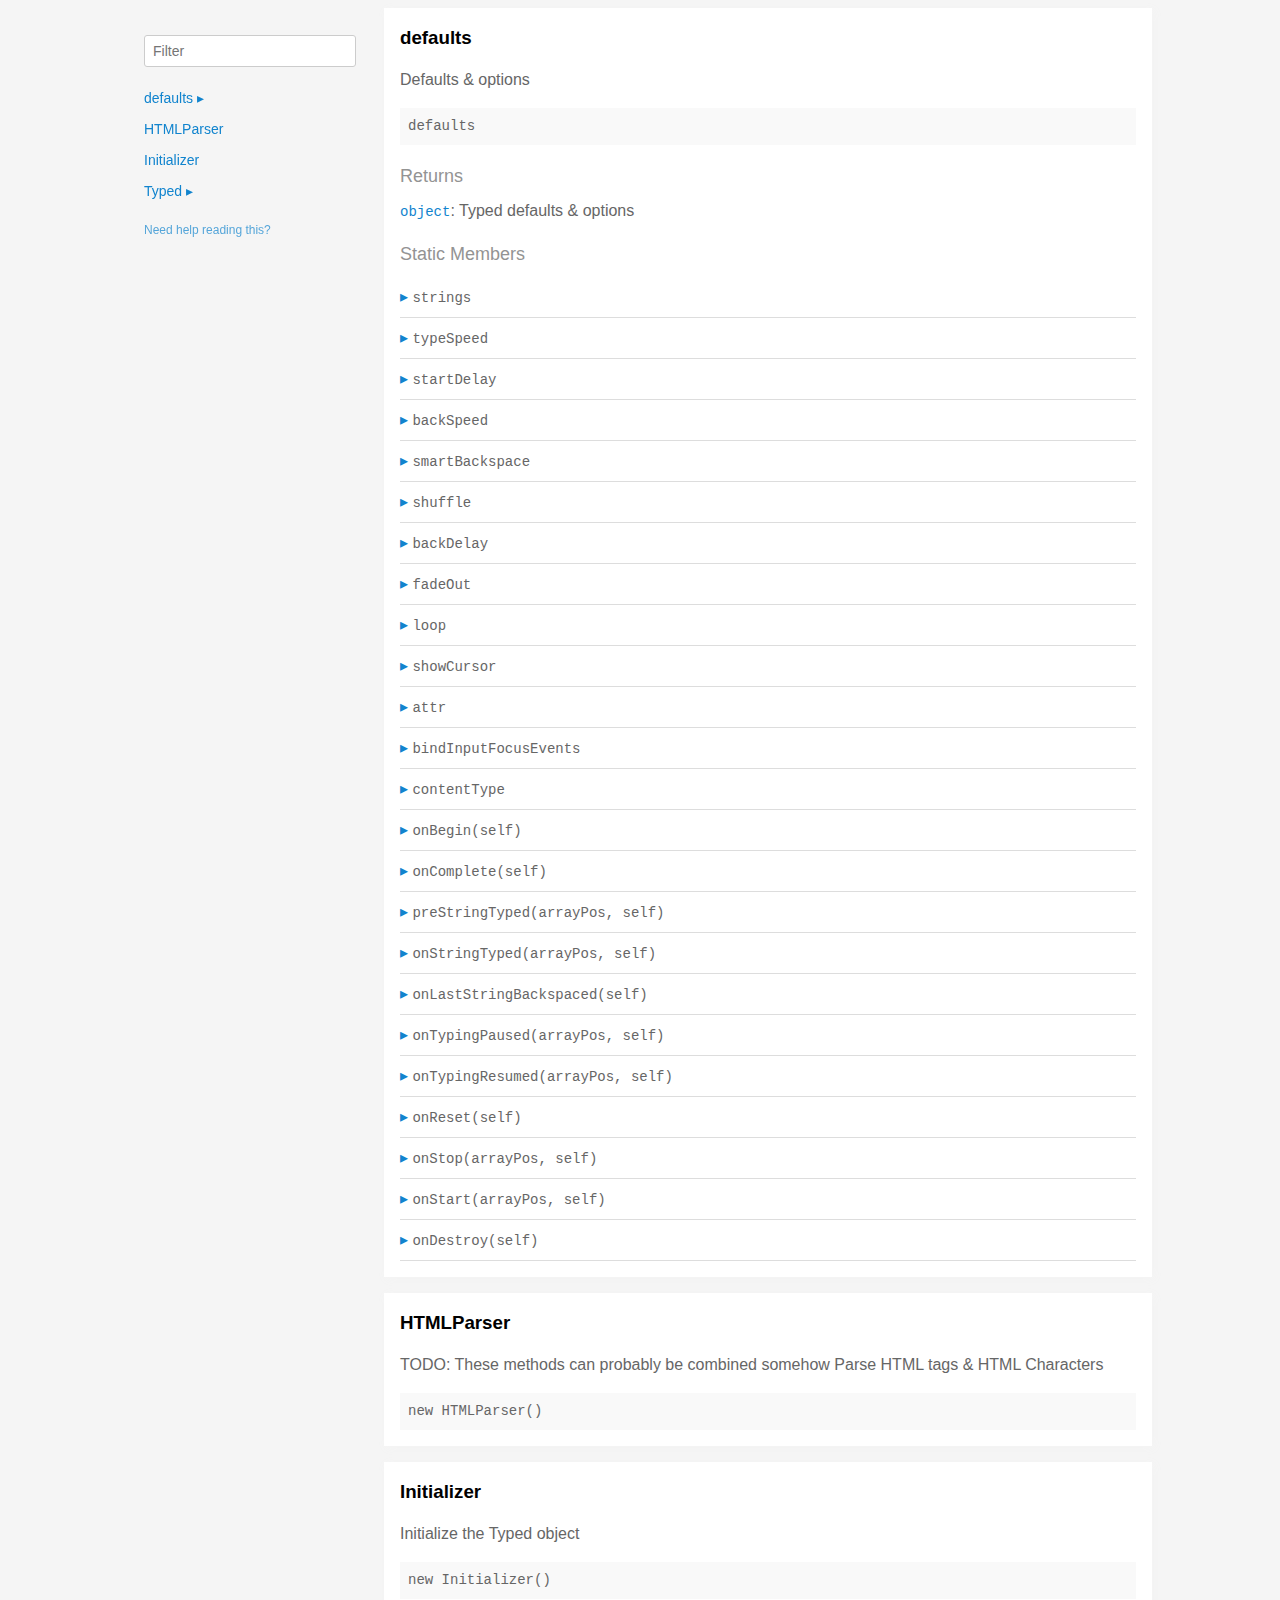
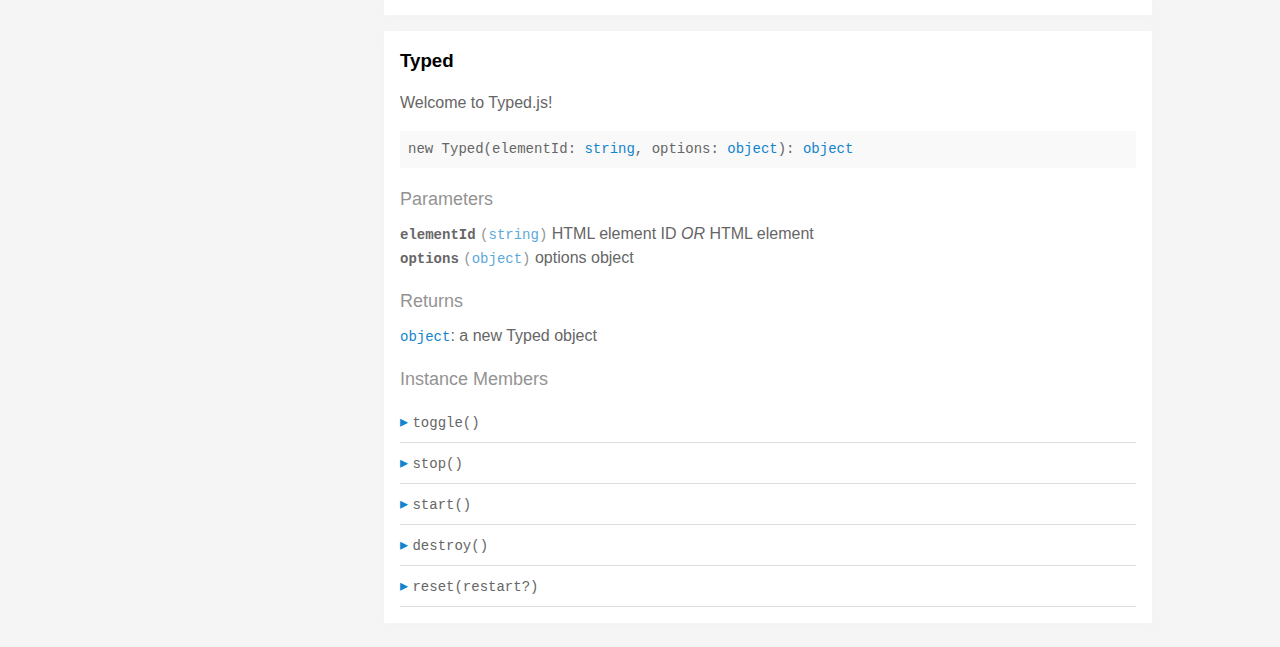
<file: typed.js-master/docs/index.html>
<!doctype html>
<html>
<head>
  <meta charset='utf-8' />
  <title>  | Documentation</title>
  <meta name='viewport' content='width=device-width,initial-scale=1'>
  <link href='assets/bass.css' type='text/css' rel='stylesheet' />
  <link href='assets/style.css' type='text/css' rel='stylesheet' />
  <link href='assets/github.css' type='text/css' rel='stylesheet' />
</head>
<body class='documentation'>
  <div class='max-width-4 mx-auto'>
    <div class='clearfix md-mxn2'>
      <div class='fixed xs-hide fix-3 overflow-auto max-height-100'>
        <div class='py1 px2'>
          <h3 class='mb0 no-anchor'></h3>
          <div class='mb1'><code></code></div>
          <input
            placeholder='Filter'
            id='filter-input'
            class='col12 block input'
            type='text' />
          <div id='toc'>
            <ul class='list-reset h5 py1-ul'>
              
                
                <li><a
                  href='#defaults'
                  class=" toggle-sibling">
                  defaults
                  <span class='icon'>▸</span>
                </a>
                
                <div class='toggle-target display-none'>
                  
                  <ul class='list-reset py1-ul pl1'>
                    <li class='h5'><span>Static members</span></li>
                    
                      <li><a
                        href='#defaults.strings'
                        class='regular pre-open'>
                        .strings
                      </a></li>
                    
                      <li><a
                        href='#defaults.typeSpeed'
                        class='regular pre-open'>
                        .typeSpeed
                      </a></li>
                    
                      <li><a
                        href='#defaults.startDelay'
                        class='regular pre-open'>
                        .startDelay
                      </a></li>
                    
                      <li><a
                        href='#defaults.backSpeed'
                        class='regular pre-open'>
                        .backSpeed
                      </a></li>
                    
                      <li><a
                        href='#defaults.smartBackspace'
                        class='regular pre-open'>
                        .smartBackspace
                      </a></li>
                    
                      <li><a
                        href='#defaults.shuffle'
                        class='regular pre-open'>
                        .shuffle
                      </a></li>
                    
                      <li><a
                        href='#defaults.backDelay'
                        class='regular pre-open'>
                        .backDelay
                      </a></li>
                    
                      <li><a
                        href='#defaults.fadeOut'
                        class='regular pre-open'>
                        .fadeOut
                      </a></li>
                    
                      <li><a
                        href='#defaults.loop'
                        class='regular pre-open'>
                        .loop
                      </a></li>
                    
                      <li><a
                        href='#defaults.showCursor'
                        class='regular pre-open'>
                        .showCursor
                      </a></li>
                    
                      <li><a
                        href='#defaults.attr'
                        class='regular pre-open'>
                        .attr
                      </a></li>
                    
                      <li><a
                        href='#defaults.bindInputFocusEvents'
                        class='regular pre-open'>
                        .bindInputFocusEvents
                      </a></li>
                    
                      <li><a
                        href='#defaults.contentType'
                        class='regular pre-open'>
                        .contentType
                      </a></li>

                      <li><a
                        href='#defaults.onBegin'
                        class='regular pre-open'>
                        .onBegin
                      </a></li>

                      <li><a
                        href='#defaults.onComplete'
                        class='regular pre-open'>
                        .onComplete
                      </a></li>
                    
                      <li><a
                        href='#defaults.preStringTyped'
                        class='regular pre-open'>
                        .preStringTyped
                      </a></li>
                    
                      <li><a
                        href='#defaults.onStringTyped'
                        class='regular pre-open'>
                        .onStringTyped
                      </a></li>
                    
                      <li><a
                        href='#defaults.onLastStringBackspaced'
                        class='regular pre-open'>
                        .onLastStringBackspaced
                      </a></li>
                    
                      <li><a
                        href='#defaults.onTypingPaused'
                        class='regular pre-open'>
                        .onTypingPaused
                      </a></li>
                    
                      <li><a
                        href='#defaults.onTypingResumed'
                        class='regular pre-open'>
                        .onTypingResumed
                      </a></li>
                    
                      <li><a
                        href='#defaults.onReset'
                        class='regular pre-open'>
                        .onReset
                      </a></li>
                    
                      <li><a
                        href='#defaults.onStop'
                        class='regular pre-open'>
                        .onStop
                      </a></li>
                    
                      <li><a
                        href='#defaults.onStart'
                        class='regular pre-open'>
                        .onStart
                      </a></li>
                    
                      <li><a
                        href='#defaults.onDestroy'
                        class='regular pre-open'>
                        .onDestroy
                      </a></li>
                    
                    </ul>
                  
                  
                  
                </div>
                
                </li>
              
                
                <li><a
                  href='#htmlparser'
                  class="">
                  HTMLParser
                  
                </a>
                
                </li>
              
                
                <li><a
                  href='#initializer'
                  class="">
                  Initializer
                  
                </a>
                
                </li>
              
                
                <li><a
                  href='#typed'
                  class=" toggle-sibling">
                  Typed
                  <span class='icon'>▸</span>
                </a>
                
                <div class='toggle-target display-none'>
                  
                  
                    <ul class='list-reset py1-ul pl1'>
                      <li class='h5'><span>Instance members</span></li>
                      
                      <li><a
                        href='#Typed#toggle'
                        class='regular pre-open'>
                        #toggle
                      </a></li>
                      
                      <li><a
                        href='#Typed#stop'
                        class='regular pre-open'>
                        #stop
                      </a></li>
                      
                      <li><a
                        href='#Typed#start'
                        class='regular pre-open'>
                        #start
                      </a></li>
                      
                      <li><a
                        href='#Typed#destroy'
                        class='regular pre-open'>
                        #destroy
                      </a></li>
                      
                      <li><a
                        href='#Typed#reset'
                        class='regular pre-open'>
                        #reset
                      </a></li>
                      
                    </ul>
                  
                  
                </div>
                
                </li>
              
            </ul>
          </div>
          <div class='mt1 h6 quiet'>
            <a href='http://documentation.js.org/reading-documentation.html'>Need help reading this?</a>
          </div>
        </div>
      </div>
      <div class='fix-margin-3'>
        
          
            <section class='p2 mb2 clearfix bg-white minishadow'>

  
  <div class='clearfix'>
    
    <h3 class='fl m0' id='defaults'>
      defaults
    </h3>
    
    
  </div>
  

  <p>Defaults &#x26; options</p>


  <div class='pre p1 fill-light mt0'>defaults</div>
  
  

  
  
  
  
  

  

  

  
    
      <div class='py1 quiet mt1 prose-big'>Returns</div>
      <code><a href="https://developer.mozilla.org/en-US/docs/Web/JavaScript/Reference/Global_Objects/Object">object</a></code>:
        Typed defaults &#x26; options

      
    
  

  

  

  
    <div class='py1 quiet mt1 prose-big'>Static Members</div>
    <div class="clearfix">
  
    <div class='border-bottom' id='defaults.strings'>
      <div class="clearfix small pointer toggle-sibling">
        <div class="py1 contain">
            <a class='icon pin-right py1 dark-link caret-right'>▸</a>
            <span class='code strong strong truncate'>strings</span>
        </div>
      </div>
      <div class="clearfix display-none toggle-target">
        <section class='p2 mb2 clearfix bg-white minishadow'>

  

  

  <div class='pre p1 fill-light mt0'>strings</div>
  
  

  
  
  
  
  

  

  
    <div class='py1 quiet mt1 prose-big'>Properties</div>
    <div>
      
        <div class='space-bottom0'>
          <span class='code bold'>strings</span> <code class='quiet'>(<a href="https://developer.mozilla.org/en-US/docs/Web/JavaScript/Reference/Global_Objects/Array">array</a>)</code>
          : strings to be typed

          
        </div>
      
        <div class='space-bottom0'>
          <span class='code bold'>stringsElement</span> <code class='quiet'>(<a href="https://developer.mozilla.org/en-US/docs/Web/JavaScript/Reference/Global_Objects/String">string</a>)</code>
          : ID of element containing string children

          
        </div>
      
    </div>
  

  

  

  

  

  

  
</section>

      </div>
    </div>
  
    <div class='border-bottom' id='defaults.typeSpeed'>
      <div class="clearfix small pointer toggle-sibling">
        <div class="py1 contain">
            <a class='icon pin-right py1 dark-link caret-right'>▸</a>
            <span class='code strong strong truncate'>typeSpeed</span>
        </div>
      </div>
      <div class="clearfix display-none toggle-target">
        <section class='p2 mb2 clearfix bg-white minishadow'>

  

  

  <div class='pre p1 fill-light mt0'>typeSpeed</div>
  
  

  
  
  
  
  

  

  
    <div class='py1 quiet mt1 prose-big'>Properties</div>
    <div>
      
        <div class='space-bottom0'>
          <span class='code bold'>typeSpeed</span> <code class='quiet'>(<a href="https://developer.mozilla.org/en-US/docs/Web/JavaScript/Reference/Global_Objects/Number">number</a>)</code>
          : type speed in milliseconds

          
        </div>
      
    </div>
  

  

  

  

  

  

  
</section>

      </div>
    </div>
  
    <div class='border-bottom' id='defaults.startDelay'>
      <div class="clearfix small pointer toggle-sibling">
        <div class="py1 contain">
            <a class='icon pin-right py1 dark-link caret-right'>▸</a>
            <span class='code strong strong truncate'>startDelay</span>
        </div>
      </div>
      <div class="clearfix display-none toggle-target">
        <section class='p2 mb2 clearfix bg-white minishadow'>

  

  

  <div class='pre p1 fill-light mt0'>startDelay</div>
  
  

  
  
  
  
  

  

  
    <div class='py1 quiet mt1 prose-big'>Properties</div>
    <div>
      
        <div class='space-bottom0'>
          <span class='code bold'>startDelay</span> <code class='quiet'>(<a href="https://developer.mozilla.org/en-US/docs/Web/JavaScript/Reference/Global_Objects/Number">number</a>)</code>
          : time before typing starts in milliseconds

          
        </div>
      
    </div>
  

  

  

  

  

  

  
</section>

      </div>
    </div>
  
    <div class='border-bottom' id='defaults.backSpeed'>
      <div class="clearfix small pointer toggle-sibling">
        <div class="py1 contain">
            <a class='icon pin-right py1 dark-link caret-right'>▸</a>
            <span class='code strong strong truncate'>backSpeed</span>
        </div>
      </div>
      <div class="clearfix display-none toggle-target">
        <section class='p2 mb2 clearfix bg-white minishadow'>

  

  

  <div class='pre p1 fill-light mt0'>backSpeed</div>
  
  

  
  
  
  
  

  

  
    <div class='py1 quiet mt1 prose-big'>Properties</div>
    <div>
      
        <div class='space-bottom0'>
          <span class='code bold'>backSpeed</span> <code class='quiet'>(<a href="https://developer.mozilla.org/en-US/docs/Web/JavaScript/Reference/Global_Objects/Number">number</a>)</code>
          : backspacing speed in milliseconds

          
        </div>
      
    </div>
  

  

  

  

  

  

  
</section>

      </div>
    </div>
  
    <div class='border-bottom' id='defaults.smartBackspace'>
      <div class="clearfix small pointer toggle-sibling">
        <div class="py1 contain">
            <a class='icon pin-right py1 dark-link caret-right'>▸</a>
            <span class='code strong strong truncate'>smartBackspace</span>
        </div>
      </div>
      <div class="clearfix display-none toggle-target">
        <section class='p2 mb2 clearfix bg-white minishadow'>

  

  

  <div class='pre p1 fill-light mt0'>smartBackspace</div>
  
  

  
  
  
  
  

  

  
    <div class='py1 quiet mt1 prose-big'>Properties</div>
    <div>
      
        <div class='space-bottom0'>
          <span class='code bold'>smartBackspace</span> <code class='quiet'>(<a href="https://developer.mozilla.org/en-US/docs/Web/JavaScript/Reference/Global_Objects/Boolean">boolean</a>)</code>
          : only backspace what doesn't match the previous string

          
        </div>
      
    </div>
  

  

  

  

  

  

  
</section>

      </div>
    </div>
  
    <div class='border-bottom' id='defaults.shuffle'>
      <div class="clearfix small pointer toggle-sibling">
        <div class="py1 contain">
            <a class='icon pin-right py1 dark-link caret-right'>▸</a>
            <span class='code strong strong truncate'>shuffle</span>
        </div>
      </div>
      <div class="clearfix display-none toggle-target">
        <section class='p2 mb2 clearfix bg-white minishadow'>

  

  

  <div class='pre p1 fill-light mt0'>shuffle</div>
  
  

  
  
  
  
  

  

  
    <div class='py1 quiet mt1 prose-big'>Properties</div>
    <div>
      
        <div class='space-bottom0'>
          <span class='code bold'>shuffle</span> <code class='quiet'>(<a href="https://developer.mozilla.org/en-US/docs/Web/JavaScript/Reference/Global_Objects/Boolean">boolean</a>)</code>
          : shuffle the strings

          
        </div>
      
    </div>
  

  

  

  

  

  

  
</section>

      </div>
    </div>
  
    <div class='border-bottom' id='defaults.backDelay'>
      <div class="clearfix small pointer toggle-sibling">
        <div class="py1 contain">
            <a class='icon pin-right py1 dark-link caret-right'>▸</a>
            <span class='code strong strong truncate'>backDelay</span>
        </div>
      </div>
      <div class="clearfix display-none toggle-target">
        <section class='p2 mb2 clearfix bg-white minishadow'>

  

  

  <div class='pre p1 fill-light mt0'>backDelay</div>
  
  

  
  
  
  
  

  

  
    <div class='py1 quiet mt1 prose-big'>Properties</div>
    <div>
      
        <div class='space-bottom0'>
          <span class='code bold'>backDelay</span> <code class='quiet'>(<a href="https://developer.mozilla.org/en-US/docs/Web/JavaScript/Reference/Global_Objects/Number">number</a>)</code>
          : time before backspacing in milliseconds

          
        </div>
      
    </div>
  

  

  

  

  

  

  
</section>

      </div>
    </div>
  
    <div class='border-bottom' id='defaults.fadeOut'>
      <div class="clearfix small pointer toggle-sibling">
        <div class="py1 contain">
            <a class='icon pin-right py1 dark-link caret-right'>▸</a>
            <span class='code strong strong truncate'>fadeOut</span>
        </div>
      </div>
      <div class="clearfix display-none toggle-target">
        <section class='p2 mb2 clearfix bg-white minishadow'>

  

  

  <div class='pre p1 fill-light mt0'>fadeOut</div>
  
  

  
  
  
  
  

  

  
    <div class='py1 quiet mt1 prose-big'>Properties</div>
    <div>
      
        <div class='space-bottom0'>
          <span class='code bold'>fadeOut</span> <code class='quiet'>(<a href="https://developer.mozilla.org/en-US/docs/Web/JavaScript/Reference/Global_Objects/Boolean">boolean</a>)</code>
          : Fade out instead of backspace

          
        </div>
      
        <div class='space-bottom0'>
          <span class='code bold'>fadeOutClass</span> <code class='quiet'>(<a href="https://developer.mozilla.org/en-US/docs/Web/JavaScript/Reference/Global_Objects/String">string</a>)</code>
          : css class for fade animation

          
        </div>
      
        <div class='space-bottom0'>
          <span class='code bold'>fadeOutDelay</span> <code class='quiet'>(<a href="https://developer.mozilla.org/en-US/docs/Web/JavaScript/Reference/Global_Objects/Boolean">boolean</a>)</code>
          : Fade out delay in milliseconds

          
        </div>
      
    </div>
  

  

  

  

  

  

  
</section>

      </div>
    </div>
  
    <div class='border-bottom' id='defaults.loop'>
      <div class="clearfix small pointer toggle-sibling">
        <div class="py1 contain">
            <a class='icon pin-right py1 dark-link caret-right'>▸</a>
            <span class='code strong strong truncate'>loop</span>
        </div>
      </div>
      <div class="clearfix display-none toggle-target">
        <section class='p2 mb2 clearfix bg-white minishadow'>

  

  

  <div class='pre p1 fill-light mt0'>loop</div>
  
  

  
  
  
  
  

  

  
    <div class='py1 quiet mt1 prose-big'>Properties</div>
    <div>
      
        <div class='space-bottom0'>
          <span class='code bold'>loop</span> <code class='quiet'>(<a href="https://developer.mozilla.org/en-US/docs/Web/JavaScript/Reference/Global_Objects/Boolean">boolean</a>)</code>
          : loop strings

          
        </div>
      
        <div class='space-bottom0'>
          <span class='code bold'>loopCount</span> <code class='quiet'>(<a href="https://developer.mozilla.org/en-US/docs/Web/JavaScript/Reference/Global_Objects/Number">number</a>)</code>
          : amount of loops

          
        </div>
      
    </div>
  

  

  

  

  

  

  
</section>

      </div>
    </div>
  
    <div class='border-bottom' id='defaults.showCursor'>
      <div class="clearfix small pointer toggle-sibling">
        <div class="py1 contain">
            <a class='icon pin-right py1 dark-link caret-right'>▸</a>
            <span class='code strong strong truncate'>showCursor</span>
        </div>
      </div>
      <div class="clearfix display-none toggle-target">
        <section class='p2 mb2 clearfix bg-white minishadow'>

  

  

  <div class='pre p1 fill-light mt0'>showCursor</div>
  
  

  
  
  
  
  

  

  
    <div class='py1 quiet mt1 prose-big'>Properties</div>
    <div>
      
        <div class='space-bottom0'>
          <span class='code bold'>showCursor</span> <code class='quiet'>(<a href="https://developer.mozilla.org/en-US/docs/Web/JavaScript/Reference/Global_Objects/Boolean">boolean</a>)</code>
          : show cursor

          
        </div>
      
        <div class='space-bottom0'>
          <span class='code bold'>cursorChar</span> <code class='quiet'>(<a href="https://developer.mozilla.org/en-US/docs/Web/JavaScript/Reference/Global_Objects/String">string</a>)</code>
          : character for cursor

          
        </div>
      
        <div class='space-bottom0'>
          <span class='code bold'>autoInsertCss</span> <code class='quiet'>(<a href="https://developer.mozilla.org/en-US/docs/Web/JavaScript/Reference/Global_Objects/Boolean">boolean</a>)</code>
          : insert CSS for cursor and fadeOut into HTML 
<head>

          
        </div>
      
    </div>
  

  

  

  

  

  

  
</section>

      </div>
    </div>
  
    <div class='border-bottom' id='defaults.attr'>
      <div class="clearfix small pointer toggle-sibling">
        <div class="py1 contain">
            <a class='icon pin-right py1 dark-link caret-right'>▸</a>
            <span class='code strong strong truncate'>attr</span>
        </div>
      </div>
      <div class="clearfix display-none toggle-target">
        <section class='p2 mb2 clearfix bg-white minishadow'>

  

  

  <div class='pre p1 fill-light mt0'>attr</div>
  
  

  
  
  
  
  

  

  
    <div class='py1 quiet mt1 prose-big'>Properties</div>
    <div>
      
        <div class='space-bottom0'>
          <span class='code bold'>attr</span> <code class='quiet'>(<a href="https://developer.mozilla.org/en-US/docs/Web/JavaScript/Reference/Global_Objects/String">string</a>)</code>
          : attribute for typing
Ex: input placeholder, value, or just HTML text

          
        </div>
      
    </div>
  

  

  

  

  

  

  
</section>

      </div>
    </div>
  
    <div class='border-bottom' id='defaults.bindInputFocusEvents'>
      <div class="clearfix small pointer toggle-sibling">
        <div class="py1 contain">
            <a class='icon pin-right py1 dark-link caret-right'>▸</a>
            <span class='code strong strong truncate'>bindInputFocusEvents</span>
        </div>
      </div>
      <div class="clearfix display-none toggle-target">
        <section class='p2 mb2 clearfix bg-white minishadow'>

  

  

  <div class='pre p1 fill-light mt0'>bindInputFocusEvents</div>
  
  

  
  
  
  
  

  

  
    <div class='py1 quiet mt1 prose-big'>Properties</div>
    <div>
      
        <div class='space-bottom0'>
          <span class='code bold'>bindInputFocusEvents</span> <code class='quiet'>(<a href="https://developer.mozilla.org/en-US/docs/Web/JavaScript/Reference/Global_Objects/Boolean">boolean</a>)</code>
          : bind to focus and blur if el is text input

          
        </div>
      
    </div>
  

  

  

  

  

  

  
</section>

      </div>
    </div>
  
    <div class='border-bottom' id='defaults.contentType'>
      <div class="clearfix small pointer toggle-sibling">
        <div class="py1 contain">
            <a class='icon pin-right py1 dark-link caret-right'>▸</a>
            <span class='code strong strong truncate'>contentType</span>
        </div>
      </div>
      <div class="clearfix display-none toggle-target">
        <section class='p2 mb2 clearfix bg-white minishadow'>

  

  

  <div class='pre p1 fill-light mt0'>contentType</div>
  
  

  
  
  
  
  

  

  
    <div class='py1 quiet mt1 prose-big'>Properties</div>
    <div>
      
        <div class='space-bottom0'>
          <span class='code bold'>contentType</span> <code class='quiet'>(<a href="https://developer.mozilla.org/en-US/docs/Web/JavaScript/Reference/Global_Objects/String">string</a>)</code>
          : 'html' or 'null' for plaintext

          
        </div>
      
    </div>
  

  

  

  

  

  

  
</section>

      </div>
    </div>
  
    <div class='border-bottom' id='defaults.onBegin'>
      <div class="clearfix small pointer toggle-sibling">
        <div class="py1 contain">
            <a class='icon pin-right py1 dark-link caret-right'>▸</a>
            <span class='code strong strong truncate'>onBegin(self)</span>
        </div>
      </div>
      <div class="clearfix display-none toggle-target">
        <section class='p2 mb2 clearfix bg-white minishadow'>

  

  <p>Before it begins typing</p>

  <div class='pre p1 fill-light mt0'>onBegin(self: <a href="#typed">Typed</a>)</div>
  
    <div class='py1 quiet mt1 prose-big'>Parameters</div>
    <div class='prose'>
      
        <div class='space-bottom0'>
          <div>
            <span class='code bold'>self</span> <code class='quiet'>(<a href="#typed">Typed</a>)</code>
	    
          </div>
          
        </div>
      
    </div>
  
</section>

      </div>
    </div>

    <div class='border-bottom' id='defaults.onComplete'>
      <div class="clearfix small pointer toggle-sibling">
        <div class="py1 contain">
            <a class='icon pin-right py1 dark-link caret-right'>▸</a>
            <span class='code strong strong truncate'>onComplete(self)</span>
        </div>
      </div>
      <div class="clearfix display-none toggle-target">
        <section class='p2 mb2 clearfix bg-white minishadow'>

  

  <p>All typing is complete</p>


  <div class='pre p1 fill-light mt0'>onComplete(self: <a href="#typed">Typed</a>)</div>
  
  

  
  
  
  
  

  
    <div class='py1 quiet mt1 prose-big'>Parameters</div>
    <div class='prose'>
      
        <div class='space-bottom0'>
          <div>
            <span class='code bold'>self</span> <code class='quiet'>(<a href="#typed">Typed</a>)</code>
	    
          </div>
          
        </div>
      
    </div>
  

  

  

  

  

  

  

  
</section>

      </div>
    </div>
  
    <div class='border-bottom' id='defaults.preStringTyped'>
      <div class="clearfix small pointer toggle-sibling">
        <div class="py1 contain">
            <a class='icon pin-right py1 dark-link caret-right'>▸</a>
            <span class='code strong strong truncate'>preStringTyped(arrayPos, self)</span>
        </div>
      </div>
      <div class="clearfix display-none toggle-target">
        <section class='p2 mb2 clearfix bg-white minishadow'>

  

  <p>Before each string is typed</p>


  <div class='pre p1 fill-light mt0'>preStringTyped(arrayPos: <a href="https://developer.mozilla.org/en-US/docs/Web/JavaScript/Reference/Global_Objects/Number">number</a>, self: <a href="#typed">Typed</a>)</div>
  
  

  
  
  
  
  

  
    <div class='py1 quiet mt1 prose-big'>Parameters</div>
    <div class='prose'>
      
        <div class='space-bottom0'>
          <div>
            <span class='code bold'>arrayPos</span> <code class='quiet'>(<a href="https://developer.mozilla.org/en-US/docs/Web/JavaScript/Reference/Global_Objects/Number">number</a>)</code>
	    
          </div>
          
        </div>
      
        <div class='space-bottom0'>
          <div>
            <span class='code bold'>self</span> <code class='quiet'>(<a href="#typed">Typed</a>)</code>
	    
          </div>
          
        </div>
      
    </div>
  

  

  

  

  

  

  

  
</section>

      </div>
    </div>
  
    <div class='border-bottom' id='defaults.onStringTyped'>
      <div class="clearfix small pointer toggle-sibling">
        <div class="py1 contain">
            <a class='icon pin-right py1 dark-link caret-right'>▸</a>
            <span class='code strong strong truncate'>onStringTyped(arrayPos, self)</span>
        </div>
      </div>
      <div class="clearfix display-none toggle-target">
        <section class='p2 mb2 clearfix bg-white minishadow'>

  

  <p>After each string is typed</p>


  <div class='pre p1 fill-light mt0'>onStringTyped(arrayPos: <a href="https://developer.mozilla.org/en-US/docs/Web/JavaScript/Reference/Global_Objects/Number">number</a>, self: <a href="#typed">Typed</a>)</div>
  
  

  
  
  
  
  

  
    <div class='py1 quiet mt1 prose-big'>Parameters</div>
    <div class='prose'>
      
        <div class='space-bottom0'>
          <div>
            <span class='code bold'>arrayPos</span> <code class='quiet'>(<a href="https://developer.mozilla.org/en-US/docs/Web/JavaScript/Reference/Global_Objects/Number">number</a>)</code>
	    
          </div>
          
        </div>
      
        <div class='space-bottom0'>
          <div>
            <span class='code bold'>self</span> <code class='quiet'>(<a href="#typed">Typed</a>)</code>
	    
          </div>
          
        </div>
      
    </div>
  

  

  

  

  

  

  

  
</section>

      </div>
    </div>
  
    <div class='border-bottom' id='defaults.onLastStringBackspaced'>
      <div class="clearfix small pointer toggle-sibling">
        <div class="py1 contain">
            <a class='icon pin-right py1 dark-link caret-right'>▸</a>
            <span class='code strong strong truncate'>onLastStringBackspaced(self)</span>
        </div>
      </div>
      <div class="clearfix display-none toggle-target">
        <section class='p2 mb2 clearfix bg-white minishadow'>

  

  <p>During looping, after last string is typed</p>


  <div class='pre p1 fill-light mt0'>onLastStringBackspaced(self: <a href="#typed">Typed</a>)</div>
  
  

  
  
  
  
  

  
    <div class='py1 quiet mt1 prose-big'>Parameters</div>
    <div class='prose'>
      
        <div class='space-bottom0'>
          <div>
            <span class='code bold'>self</span> <code class='quiet'>(<a href="#typed">Typed</a>)</code>
	    
          </div>
          
        </div>
      
    </div>
  

  

  

  

  

  

  

  
</section>

      </div>
    </div>
  
    <div class='border-bottom' id='defaults.onTypingPaused'>
      <div class="clearfix small pointer toggle-sibling">
        <div class="py1 contain">
            <a class='icon pin-right py1 dark-link caret-right'>▸</a>
            <span class='code strong strong truncate'>onTypingPaused(arrayPos, self)</span>
        </div>
      </div>
      <div class="clearfix display-none toggle-target">
        <section class='p2 mb2 clearfix bg-white minishadow'>

  

  <p>Typing has been stopped</p>


  <div class='pre p1 fill-light mt0'>onTypingPaused(arrayPos: <a href="https://developer.mozilla.org/en-US/docs/Web/JavaScript/Reference/Global_Objects/Number">number</a>, self: <a href="#typed">Typed</a>)</div>
  
  

  
  
  
  
  

  
    <div class='py1 quiet mt1 prose-big'>Parameters</div>
    <div class='prose'>
      
        <div class='space-bottom0'>
          <div>
            <span class='code bold'>arrayPos</span> <code class='quiet'>(<a href="https://developer.mozilla.org/en-US/docs/Web/JavaScript/Reference/Global_Objects/Number">number</a>)</code>
	    
          </div>
          
        </div>
      
        <div class='space-bottom0'>
          <div>
            <span class='code bold'>self</span> <code class='quiet'>(<a href="#typed">Typed</a>)</code>
	    
          </div>
          
        </div>
      
    </div>
  

  

  

  

  

  

  

  
</section>

      </div>
    </div>
  
    <div class='border-bottom' id='defaults.onTypingResumed'>
      <div class="clearfix small pointer toggle-sibling">
        <div class="py1 contain">
            <a class='icon pin-right py1 dark-link caret-right'>▸</a>
            <span class='code strong strong truncate'>onTypingResumed(arrayPos, self)</span>
        </div>
      </div>
      <div class="clearfix display-none toggle-target">
        <section class='p2 mb2 clearfix bg-white minishadow'>

  

  <p>Typing has been started after being stopped</p>


  <div class='pre p1 fill-light mt0'>onTypingResumed(arrayPos: <a href="https://developer.mozilla.org/en-US/docs/Web/JavaScript/Reference/Global_Objects/Number">number</a>, self: <a href="#typed">Typed</a>)</div>
  
  

  
  
  
  
  

  
    <div class='py1 quiet mt1 prose-big'>Parameters</div>
    <div class='prose'>
      
        <div class='space-bottom0'>
          <div>
            <span class='code bold'>arrayPos</span> <code class='quiet'>(<a href="https://developer.mozilla.org/en-US/docs/Web/JavaScript/Reference/Global_Objects/Number">number</a>)</code>
	    
          </div>
          
        </div>
      
        <div class='space-bottom0'>
          <div>
            <span class='code bold'>self</span> <code class='quiet'>(<a href="#typed">Typed</a>)</code>
	    
          </div>
          
        </div>
      
    </div>
  

  

  

  

  

  

  

  
</section>

      </div>
    </div>
  
    <div class='border-bottom' id='defaults.onReset'>
      <div class="clearfix small pointer toggle-sibling">
        <div class="py1 contain">
            <a class='icon pin-right py1 dark-link caret-right'>▸</a>
            <span class='code strong strong truncate'>onReset(self)</span>
        </div>
      </div>
      <div class="clearfix display-none toggle-target">
        <section class='p2 mb2 clearfix bg-white minishadow'>

  

  <p>After reset</p>


  <div class='pre p1 fill-light mt0'>onReset(self: <a href="#typed">Typed</a>)</div>
  
  

  
  
  
  
  

  
    <div class='py1 quiet mt1 prose-big'>Parameters</div>
    <div class='prose'>
      
        <div class='space-bottom0'>
          <div>
            <span class='code bold'>self</span> <code class='quiet'>(<a href="#typed">Typed</a>)</code>
	    
          </div>
          
        </div>
      
    </div>
  

  

  

  

  

  

  

  
</section>

      </div>
    </div>
  
    <div class='border-bottom' id='defaults.onStop'>
      <div class="clearfix small pointer toggle-sibling">
        <div class="py1 contain">
            <a class='icon pin-right py1 dark-link caret-right'>▸</a>
            <span class='code strong strong truncate'>onStop(arrayPos, self)</span>
        </div>
      </div>
      <div class="clearfix display-none toggle-target">
        <section class='p2 mb2 clearfix bg-white minishadow'>

  

  <p>After stop</p>


  <div class='pre p1 fill-light mt0'>onStop(arrayPos: <a href="https://developer.mozilla.org/en-US/docs/Web/JavaScript/Reference/Global_Objects/Number">number</a>, self: <a href="#typed">Typed</a>)</div>
  
  

  
  
  
  
  

  
    <div class='py1 quiet mt1 prose-big'>Parameters</div>
    <div class='prose'>
      
        <div class='space-bottom0'>
          <div>
            <span class='code bold'>arrayPos</span> <code class='quiet'>(<a href="https://developer.mozilla.org/en-US/docs/Web/JavaScript/Reference/Global_Objects/Number">number</a>)</code>
	    
          </div>
          
        </div>
      
        <div class='space-bottom0'>
          <div>
            <span class='code bold'>self</span> <code class='quiet'>(<a href="#typed">Typed</a>)</code>
	    
          </div>
          
        </div>
      
    </div>
  

  

  

  

  

  

  

  
</section>

      </div>
    </div>
  
    <div class='border-bottom' id='defaults.onStart'>
      <div class="clearfix small pointer toggle-sibling">
        <div class="py1 contain">
            <a class='icon pin-right py1 dark-link caret-right'>▸</a>
            <span class='code strong strong truncate'>onStart(arrayPos, self)</span>
        </div>
      </div>
      <div class="clearfix display-none toggle-target">
        <section class='p2 mb2 clearfix bg-white minishadow'>

  

  <p>After start</p>


  <div class='pre p1 fill-light mt0'>onStart(arrayPos: <a href="https://developer.mozilla.org/en-US/docs/Web/JavaScript/Reference/Global_Objects/Number">number</a>, self: <a href="#typed">Typed</a>)</div>
  
  

  
  
  
  
  

  
    <div class='py1 quiet mt1 prose-big'>Parameters</div>
    <div class='prose'>
      
        <div class='space-bottom0'>
          <div>
            <span class='code bold'>arrayPos</span> <code class='quiet'>(<a href="https://developer.mozilla.org/en-US/docs/Web/JavaScript/Reference/Global_Objects/Number">number</a>)</code>
	    
          </div>
          
        </div>
      
        <div class='space-bottom0'>
          <div>
            <span class='code bold'>self</span> <code class='quiet'>(<a href="#typed">Typed</a>)</code>
	    
          </div>
          
        </div>
      
    </div>
  

  

  

  

  

  

  

  
</section>

      </div>
    </div>
  
    <div class='border-bottom' id='defaults.onDestroy'>
      <div class="clearfix small pointer toggle-sibling">
        <div class="py1 contain">
            <a class='icon pin-right py1 dark-link caret-right'>▸</a>
            <span class='code strong strong truncate'>onDestroy(self)</span>
        </div>
      </div>
      <div class="clearfix display-none toggle-target">
        <section class='p2 mb2 clearfix bg-white minishadow'>

  

  <p>After destroy</p>


  <div class='pre p1 fill-light mt0'>onDestroy(self: <a href="#typed">Typed</a>)</div>
  
  

  
  
  
  
  

  
    <div class='py1 quiet mt1 prose-big'>Parameters</div>
    <div class='prose'>
      
        <div class='space-bottom0'>
          <div>
            <span class='code bold'>self</span> <code class='quiet'>(<a href="#typed">Typed</a>)</code>
	    
          </div>
          
        </div>
      
    </div>
  

  

  

  

  

  

  

  
</section>

      </div>
    </div>
  
</div>

  

  

  
</section>

          
        
          
            <section class='p2 mb2 clearfix bg-white minishadow'>

  
  <div class='clearfix'>
    
    <h3 class='fl m0' id='htmlparser'>
      HTMLParser
    </h3>
    
    
  </div>
  

  <p>TODO: These methods can probably be combined somehow
Parse HTML tags &#x26; HTML Characters</p>


  <div class='pre p1 fill-light mt0'>new HTMLParser()</div>
  
  

  
  
  
  
  

  

  

  

  

  

  

  

  
</section>

          
        
          
            <section class='p2 mb2 clearfix bg-white minishadow'>

  
  <div class='clearfix'>
    
    <h3 class='fl m0' id='initializer'>
      Initializer
    </h3>
    
    
  </div>
  

  <p>Initialize the Typed object</p>


  <div class='pre p1 fill-light mt0'>new Initializer()</div>
  
  

  
  
  
  
  

  

  

  

  

  

  

  

  
</section>

          
        
          
            <section class='p2 mb2 clearfix bg-white minishadow'>

  
  <div class='clearfix'>
    
    <h3 class='fl m0' id='typed'>
      Typed
    </h3>
    
    
  </div>
  

  <p>Welcome to Typed.js!</p>


  <div class='pre p1 fill-light mt0'>new Typed(elementId: <a href="https://developer.mozilla.org/en-US/docs/Web/JavaScript/Reference/Global_Objects/String">string</a>, options: <a href="https://developer.mozilla.org/en-US/docs/Web/JavaScript/Reference/Global_Objects/Object">object</a>): <a href="https://developer.mozilla.org/en-US/docs/Web/JavaScript/Reference/Global_Objects/Object">object</a></div>
  
  

  
  
  
  
  

  
    <div class='py1 quiet mt1 prose-big'>Parameters</div>
    <div class='prose'>
      
        <div class='space-bottom0'>
          <div>
            <span class='code bold'>elementId</span> <code class='quiet'>(<a href="https://developer.mozilla.org/en-US/docs/Web/JavaScript/Reference/Global_Objects/String">string</a>)</code>
	    HTML element ID 
<em>OR</em>
 HTML element

          </div>
          
        </div>
      
        <div class='space-bottom0'>
          <div>
            <span class='code bold'>options</span> <code class='quiet'>(<a href="https://developer.mozilla.org/en-US/docs/Web/JavaScript/Reference/Global_Objects/Object">object</a>)</code>
	    options object

          </div>
          
        </div>
      
    </div>
  

  

  
    
      <div class='py1 quiet mt1 prose-big'>Returns</div>
      <code><a href="https://developer.mozilla.org/en-US/docs/Web/JavaScript/Reference/Global_Objects/Object">object</a></code>:
        a new Typed object

      
    
  

  

  

  

  
    <div class='py1 quiet mt1 prose-big'>Instance Members</div>
    <div class="clearfix">
  
    <div class='border-bottom' id='Typed#toggle'>
      <div class="clearfix small pointer toggle-sibling">
        <div class="py1 contain">
            <a class='icon pin-right py1 dark-link caret-right'>▸</a>
            <span class='code strong strong truncate'>toggle()</span>
        </div>
      </div>
      <div class="clearfix display-none toggle-target">
        <section class='p2 mb2 clearfix bg-white minishadow'>

  

  <p>Toggle start() and stop() of the Typed instance</p>


  <div class='pre p1 fill-light mt0'>toggle()</div>
  
  

  
  
  
  
  

  

  

  

  

  

  

  

  
</section>

      </div>
    </div>
  
    <div class='border-bottom' id='Typed#stop'>
      <div class="clearfix small pointer toggle-sibling">
        <div class="py1 contain">
            <a class='icon pin-right py1 dark-link caret-right'>▸</a>
            <span class='code strong strong truncate'>stop()</span>
        </div>
      </div>
      <div class="clearfix display-none toggle-target">
        <section class='p2 mb2 clearfix bg-white minishadow'>

  

  <p>Stop typing / backspacing and enable cursor blinking</p>


  <div class='pre p1 fill-light mt0'>stop()</div>
  
  

  
  
  
  
  

  

  

  

  

  

  

  

  
</section>

      </div>
    </div>
  
    <div class='border-bottom' id='Typed#start'>
      <div class="clearfix small pointer toggle-sibling">
        <div class="py1 contain">
            <a class='icon pin-right py1 dark-link caret-right'>▸</a>
            <span class='code strong strong truncate'>start()</span>
        </div>
      </div>
      <div class="clearfix display-none toggle-target">
        <section class='p2 mb2 clearfix bg-white minishadow'>

  

  <p>Start typing / backspacing after being stopped</p>


  <div class='pre p1 fill-light mt0'>start()</div>
  
  

  
  
  
  
  

  

  

  

  

  

  

  

  
</section>

      </div>
    </div>
  
    <div class='border-bottom' id='Typed#destroy'>
      <div class="clearfix small pointer toggle-sibling">
        <div class="py1 contain">
            <a class='icon pin-right py1 dark-link caret-right'>▸</a>
            <span class='code strong strong truncate'>destroy()</span>
        </div>
      </div>
      <div class="clearfix display-none toggle-target">
        <section class='p2 mb2 clearfix bg-white minishadow'>

  

  <p>Destroy this instance of Typed</p>


  <div class='pre p1 fill-light mt0'>destroy()</div>
  
  

  
  
  
  
  

  

  

  

  

  

  

  

  
</section>

      </div>
    </div>
  
    <div class='border-bottom' id='Typed#reset'>
      <div class="clearfix small pointer toggle-sibling">
        <div class="py1 contain">
            <a class='icon pin-right py1 dark-link caret-right'>▸</a>
            <span class='code strong strong truncate'>reset(restart?)</span>
        </div>
      </div>
      <div class="clearfix display-none toggle-target">
        <section class='p2 mb2 clearfix bg-white minishadow'>

  

  <p>Reset Typed and optionally restarts</p>


  <div class='pre p1 fill-light mt0'>reset(restart: <a href="https://developer.mozilla.org/en-US/docs/Web/JavaScript/Reference/Global_Objects/Boolean">boolean</a>?= nser)</div>
  
  

  
  
  
  
  

  
    <div class='py1 quiet mt1 prose-big'>Parameters</div>
    <div class='prose'>
      
        <div class='space-bottom0'>
          <div>
            <span class='code bold'>restart</span> <code class='quiet'>(<a href="https://developer.mozilla.org/en-US/docs/Web/JavaScript/Reference/Global_Objects/Boolean">boolean</a>?= nser)</code>
	    
          </div>
          
        </div>
      
    </div>
  

  

  

  

  

  

  

  
</section>

      </div>
    </div>
  
</div>

  

  
</section>

          
        
      </div>
    </div>
  </div>
  <script src='assets/anchor.js'></script>
  <script src='assets/site.js'></script>
</body>
</html>
</file>
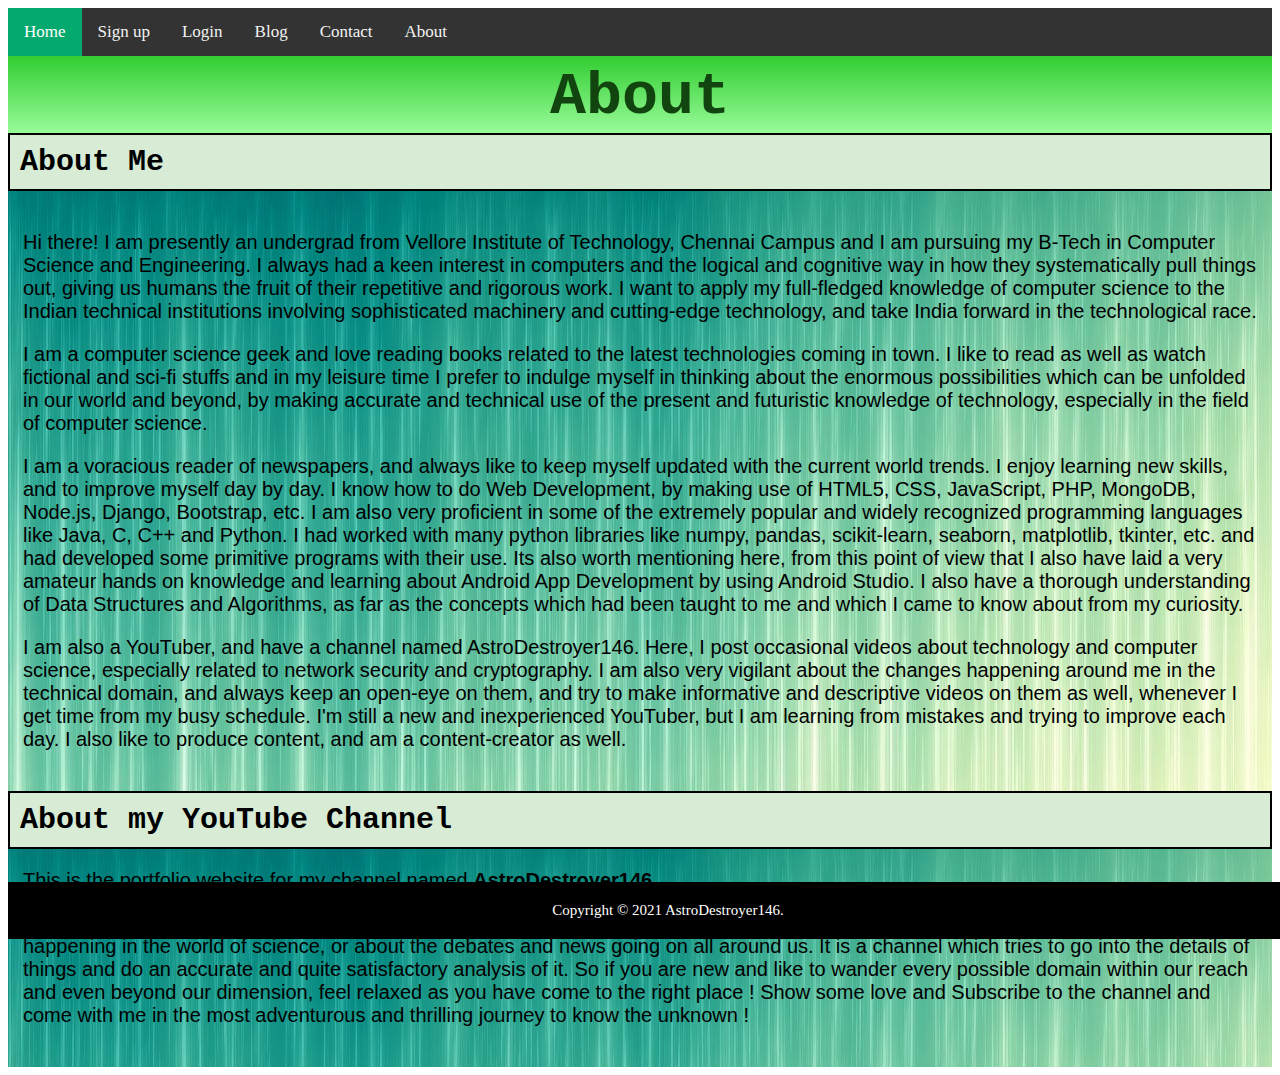
<file: about.html>
<!DOCTYPE html>
<html lang="en">
    <head>
        <meta charset="utf-8">
        <meta name="viewport" content="width=device-width,initial-scale=1.0">
        <title>About - AstroDestroyer146</title>
        <link rel="stylesheet" type="text/css" href="style.css">
        <link rel="apple-touch-icon" sizes="180x180" href="favicon/apple-touch-icon.png">
        <link rel="icon" type="image/png" sizes="32x32" href="favicon/favicon-32x32.png">
        <link rel="icon" type="image/png" sizes="16x16" href="favicon/favicon-16x16.png">
        <link rel="manifest" href="favicon/site.webmanifest">
    </head>
    <body>
        <div class="topnav">
            <a class="active" href="index.html">Home</a>
            <a href="signup.html">Sign up</a>
            <a href="login.html">Login</a>
            <a href="blog.html">Blog</a>
            <a href="contact.html">Contact</a>
            <a href="about.html">About</a>
        </div>
        <header id="head">
            <span style="font-size: 60px; color: #11440F; font-family:'Courier New', Courier, monospace; font-weight: bolder;">About</span>
        </header>
        <div class="about-me">
            <b id="abouts">About Me</b>
        </div>
        <div class="container-intro">
           <p>Hi there! I am presently an undergrad from Vellore Institute of Technology, Chennai Campus and I am pursuing my B-Tech  in Computer Science and Engineering. I always had a keen interest in computers and the logical and cognitive way in how they systematically pull things out, giving us humans the fruit of their repetitive and rigorous work. I want to apply my full-fledged knowledge of computer science to the Indian technical institutions involving sophisticated machinery and cutting-edge technology, and take India forward in the technological race.
           <p>I am a computer science geek and love reading books related to the latest technologies coming in town. I like to read as well as watch fictional and sci-fi stuffs and in my leisure time I prefer to indulge myself in thinking about the enormous possibilities which can be unfolded in our world and beyond, by making accurate and technical use of the present and futuristic knowledge of technology, especially in the field of computer science.</p>
           <p>I am a voracious reader of newspapers, and always like to keep myself updated with the current world trends. I enjoy learning new skills, and to improve myself day by day. I know how to do Web Development, by making use of HTML5, CSS, JavaScript, PHP, MongoDB, Node.js, Django, Bootstrap, etc. I am also very proficient in some of the extremely popular and widely recognized programming languages like Java, C, C++ and Python. I had worked with many python libraries like numpy, pandas, scikit-learn, seaborn, matplotlib, tkinter, etc. and had developed some primitive programs with their use. Its also worth mentioning here, from this point of view that I also have laid a very amateur hands on knowledge and learning about Android App Development by using Android Studio. I also have a thorough understanding of Data Structures and Algorithms, as far as the concepts which had been taught to me and which I came to know about from my curiosity.</p>
           <p>I am also a YouTuber, and have a channel named AstroDestroyer146. Here, I post occasional videos about technology and computer science, especially related to network security and cryptography. I am also very vigilant about the changes happening around me in the technical domain, and always keep an open-eye on them, and try to make informative and descriptive videos on them as well, whenever I get time from my busy schedule. I'm still a new and inexperienced YouTuber, but I am learning from mistakes and trying to improve each day. I also like to produce content, and am a content-creator as well.</p> 
        </div>
        <div class="about-channel">
            <b id="abouts">About my YouTube Channel</b>
        </div>
        <div class='container-intro'>
            This is the portfolio website for my channel named <b>AstroDestroyer146</b>.
            <p>Hello Explorers ! In this channel we Explore all the things which we encounter in our life. Be it any technology related geeky stuff, wonders happening in the world of science, or about the debates and news going on all around us. It is a channel which tries to go into the details of things and do an accurate and quite satisfactory analysis of it. So if you are new and like to wander every possible domain within our reach and even beyond our dimension, feel relaxed as you have come to the right place ! Show some love and Subscribe to the channel and come with me in the most adventurous and thrilling journey to know the unknown !</p>
        </div>
        <footer>
            <p style="text-align:center; background-color: black; color:white; font-family: verdana; font-size: 15px; padding: 9px; width: 100%; position: absolute; bottom: -6%; padding: 20px;">Copyright &copy; 2021 AstroDestroyer146.</p>
        </footer>
        <script src="typed.js"></script>
        <script>
            var typed = new Typed('.auto-input', {
            strings: ["This is the official website of <b>Tamojit Roy</b> a.k.a. 'AstroDestroyer146'","Thank you everyone for visiting my website","This website is for explorers","Hang on with me and stay tuned!!!"],
            typeSpeed: 150,
            backSpeed: 50,
            loop: true
            });
        </script>
    </body>
</html>
</file>
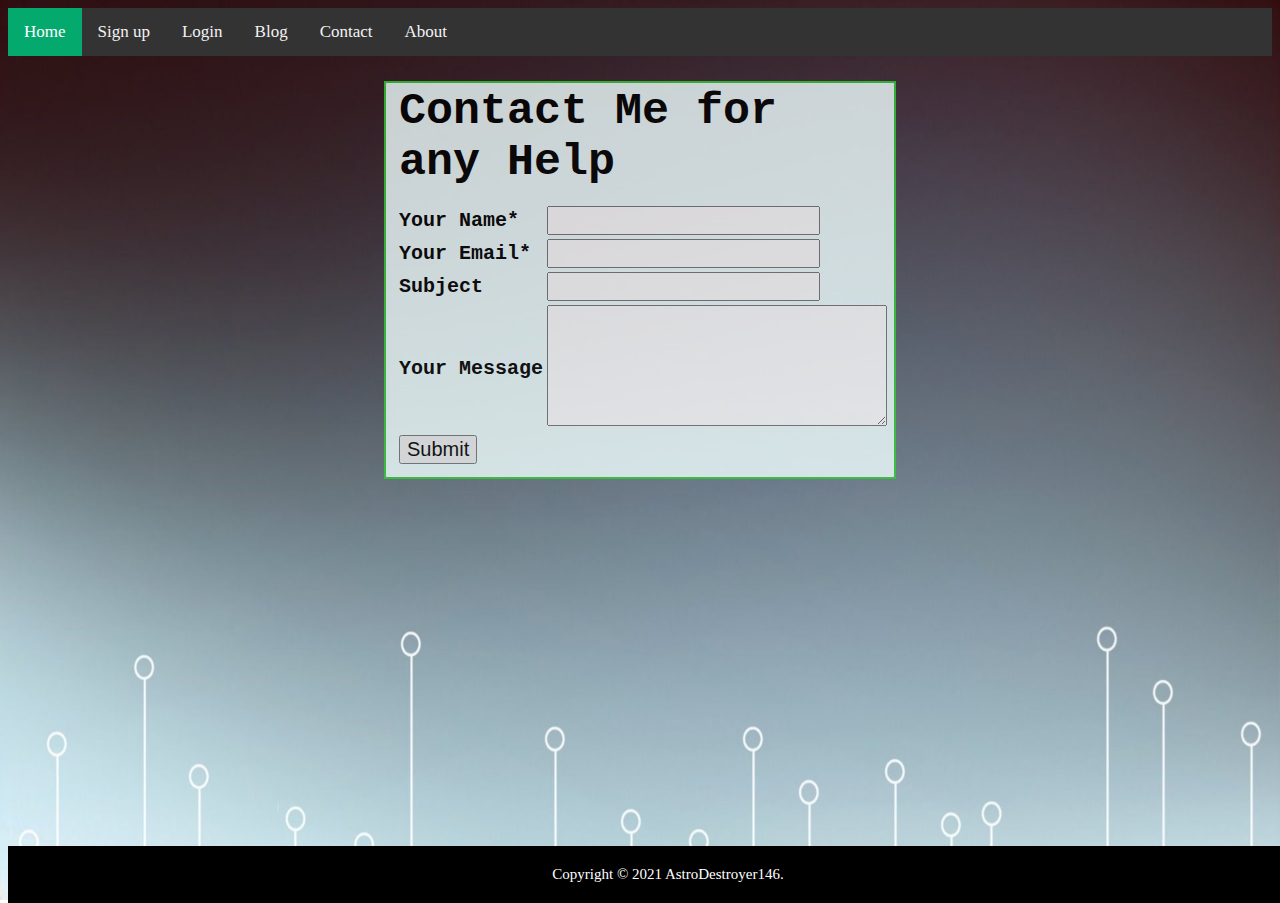
<file: contact.html>
<!DOCTYPE html>
<html lang="en">
    <head>
        <meta charset="utf-8">
        <meta name="viewport" content="width=device-width,initial-scale=1.0">
        <Title>Contact - AstroDestroyer146</Title>
        <link rel="stylesheet" type="text/css" href="style.css">
        <link rel="apple-touch-icon" sizes="180x180" href="favicon/apple-touch-icon.png">
        <link rel="icon" type="image/png" sizes="32x32" href="favicon/favicon-32x32.png">
        <link rel="icon" type="image/png" sizes="16x16" href="favicon/favicon-16x16.png">
        <link rel="manifest" href="favicon/site.webmanifest">
        <script>
            function validate_contact() {
                var name=document.getElementById("yourname").value;
                if(name=='')
                {
                    alert("Please enter your name!");
                    name.focus();
                    return false;
                }
                var email=document.getElementById("youremail").value;
                if(email=='')
                {
                    alert("Please enter your personal email!");
                    email.focus();
                    return false;
                }
            }
        </script>
    </head>
    <body style="background-image: url('images/53464.jpg'); background-repeat: no-repeat; background-attachment: fixed;background-size: 100% 100%;">
        <div class="topnav">
            <a class="active" href="index.html">Home</a>
            <a href="signup.html">Sign up</a>
            <a href="login.html">Login</a>
            <a href="blog.html">Blog</a>
            <a href="contact.html">Contact</a>
            <a href="about.html">About</a>
        </div>
        <div class="contact">
            <form name="F2" id="F2" action="contactlink.php" method="post">
                <table>
                    <tr><td colspan=2><div id="help">Contact Me for any Help</div></td></tr>
                    <tr></tr><tr></tr><tr></tr><tr></tr><tr></tr><tr></tr><tr></tr>
                    <tr><td><label for="yourname"><b>Your Name*</b></label></td><td><input type="text" name="yourname" id="yourname"></td></tr>
                    <tr><td><label for="youremail"><b>Your Email*</b></label></td><td><input type="email" name="youremail" id="youremail"></td></tr>
                    <tr><td><label for="subject"><b>Subject</b></label></td><td><input type="text" name="subject" id="subject"></td></tr>
                    <tr><td><label for="yourmessage"><b>Your Message</b></label></td><td><textarea name="yourmessage" id="yourmessage" style="width: 100%; height: 100%;" rows=5 columns=20></textarea></td></tr>
                    <tr><td colspan=2><input type="submit" value="Submit" onclick=validate_contact()></td></tr>
                </table>
            </form>
        </div>
        <footer>
            <p style="text-align:center; background-color: black; color:white; font-family: verdana; font-size: 15px; padding: 9px; width: 100%; position: absolute; bottom: -2%; padding: 20px;">Copyright &copy; 2021 AstroDestroyer146.</p>
        </footer>
    </body>
</html>
</file>
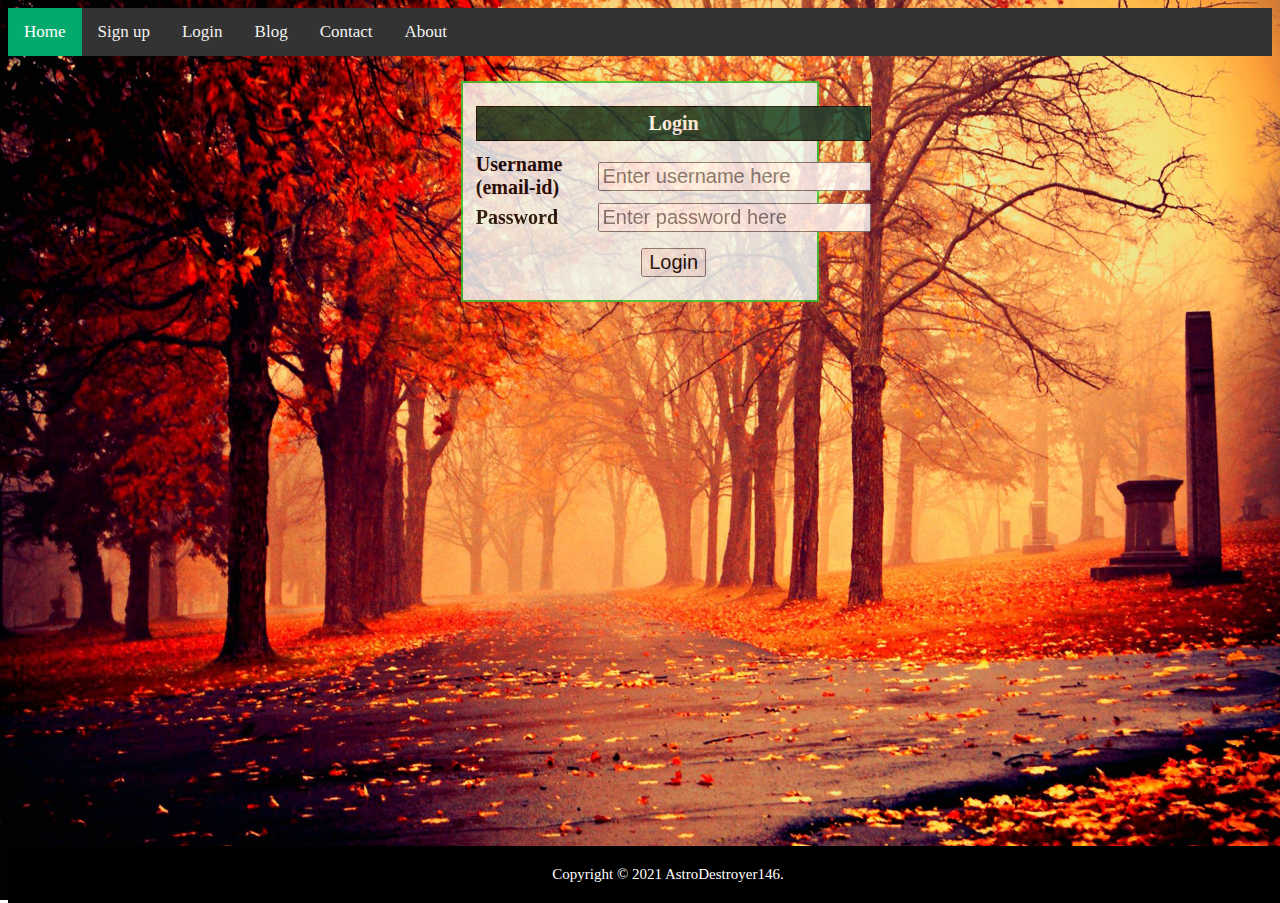
<file: login.html>
<!DOCTYPE html>
<html lang="en">
    <head>
        <meta charset="utf-8">
        <meta name="viewport" content="width=device-width,initial-scale=1.0">
        <title>Login - AstroDestroyer146</title>
        <link rel="stylesheet" type="text/css" href="style.css">
        <link rel="apple-touch-icon" sizes="180x180" href="favicon/apple-touch-icon.png">
        <link rel="icon" type="image/png" sizes="32x32" href="favicon/favicon-32x32.png">
        <link rel="icon" type="image/png" sizes="16x16" href="favicon/favicon-16x16.png">
        <link rel="manifest" href="favicon/site.webmanifest">
    </head>
    <body style="background-image: url('images/21344.jpg');background-repeat: no-repeat;background-attachment: fixed;background-size: 100% 100%;">
        <div class="topnav">
            <a class="active" href="index.html">Home</a>
            <a href="signup.html">Sign up</a>
            <a href="login.html">Login</a>
            <a href="blog.html">Blog</a>
            <a href="contact.html">Contact</a>
            <a href="about.html">About</a>
        </div>
        <div class="login">
            <form action="login.php" method="post">
                <table>
                    <tr>
                        <td colspan=12><div class="log-head"><center>Login</center></div></td>
                    </tr>
                    <tr></tr><tr></tr><tr></tr><tr></tr>
                    <tr>
                        <td><label for="username"><b>Username (email-id)</b></label></td>
                        <td></td><td></td><td></td><td></td><td></td><td></td><td></td><td></td>
                        <td><input type="text" id="username" name="username" placeholder="Enter username here" size=20>
                    </tr>
                    <tr>
                        <td><label for="password"><b>Password</b></label></td>
                        <td></td><td></td><td></td><td></td><td></td><td></td><td></td><td></td>
                        <td><input type="password" id="password" name="password" placeholder="Enter password here" size=20>
                    </tr>
                    <tr></tr><tr></tr><tr></tr><tr></tr></tr><tr></tr><tr></tr>
                    <tr>
                        <td colspan=12><center><input type="submit" value="Login"></center></td>
                    </tr>
                </table>
            </form>
        </div>
        <footer>
            <p style="text-align:center; background-color: black; color:white; font-family: verdana; font-size: 15px; padding: 9px; width: 100%; position: absolute; bottom: -2%; padding: 20px;">Copyright &copy; 2021 AstroDestroyer146.</p>
        </footer>
    </body>
</html>
</file>
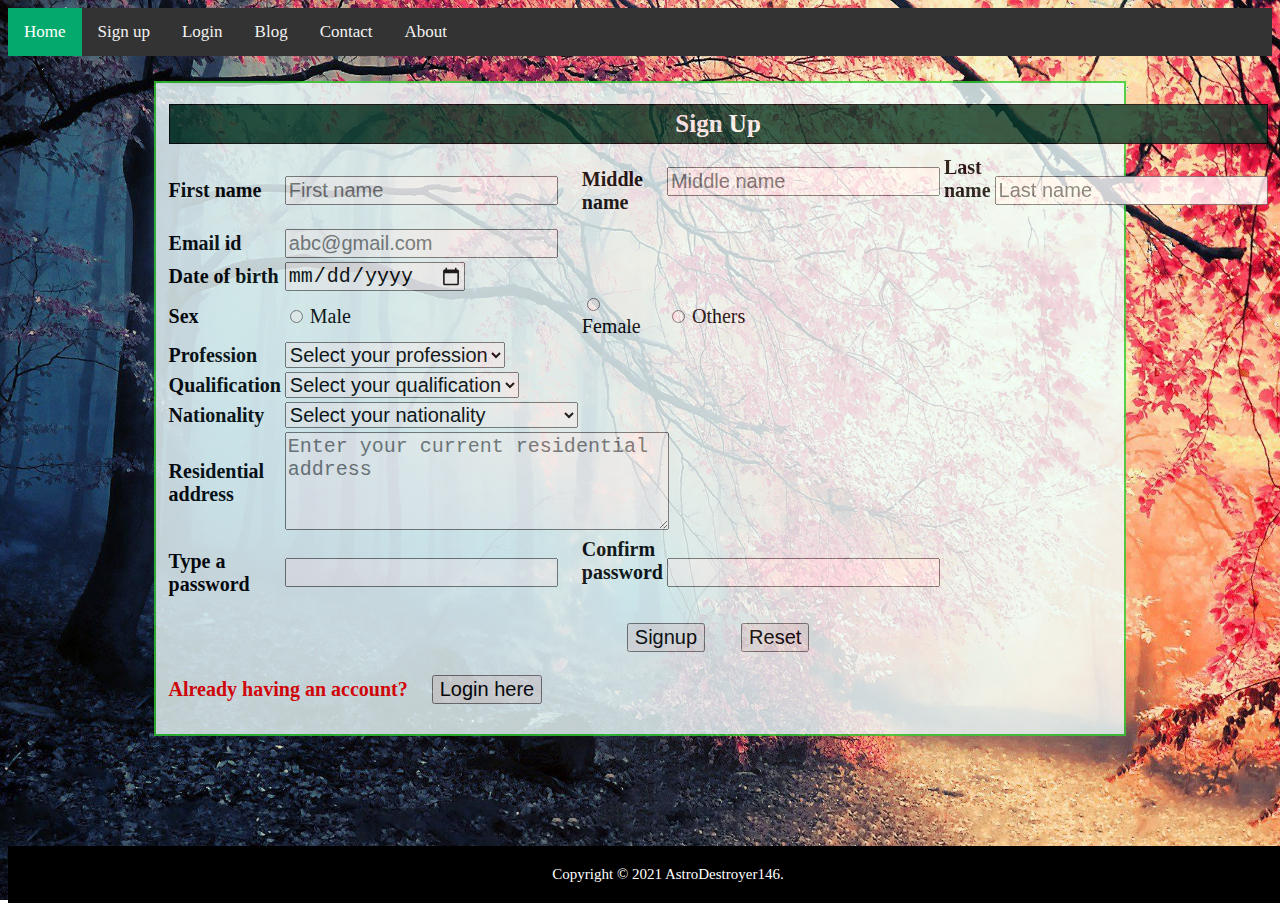
<file: signup.html>
<!DOCTYPE html>
<html lang="en">
    <head>
        <meta charset="utf-8">
        <meta name="viewport" content="width=device-width,initial-scale=1.0">
        <Title>SignUp - AstroDestroyer146</Title>
        <link rel="stylesheet" type="text/css" href="style.css">
        <link rel="apple-touch-icon" sizes="180x180" href="favicon/apple-touch-icon.png">
        <link rel="icon" type="image/png" sizes="32x32" href="favicon/favicon-32x32.png">
        <link rel="icon" type="image/png" sizes="16x16" href="favicon/favicon-16x16.png">
        <link rel="manifest" href="favicon/site.webmanifest">
        <script>
            function validate() {
                var fname=document.getElementById("fname");
                var mname=document.getElementById("mname");
                var lname=document.getElementById("lname");
                if(fname.value=="" || lname.value=="")
                {
                    alert("Please enter your complete name!");
                    if(fname.value=="")
                    {
                        fname.focus;
                        return false;
                    }
                    if(lname.value=="")
                    {
                        lname.focus;
                        return false;
                    }
                }
                if(mname.value!="")
                {
                    var name=fname.value+" "+mname.value+" "+lname.value;
                }
                else
                {
                    var name=fname.value+" "+lname.value;
                }
                var email=document.getElementById("emailid");
                var filter = /^([a-zA-Z0-9_\.\-])+\@(([a-zA-Z0-9\-])+\.)+([a-zA-Z0-9]{2,4})+$/;  
                if (!filter.test(email.value)) 
                {  
                    alert('Please provide a valid email address!');  
                    email.focus;  
                    return false;  
                }
                var dob=document.getElementById("dob").value;
                if(dob=="")
                {
                    alert('Please fill-up the date of birth field!');  
                    dob.focus;  
                    return false; 
                }
                var sex=document.getElementById("sex").value;
                if(sex=="")
                {
                    alert('Please enter your sex!');  
                    sex.focus;  
                    return false; 
                }
                var profession=document.getElementById("profession").value;
                if(profession=="")
                {
                    alert('Please enter your profession!');  
                    profession.focus;  
                    return false;
                }
                var qualification=document.getElementById("qualification").value;
                if(qualification=="")
                {
                    alert('Please enter your qualification!');  
                    qualification.focus;  
                    return false;
                }
                var nationality=document.getElementById("nationality").value;
                if(nationality=="")
                {
                    alert('Please enter your nationality!');  
                    nationality.focus;  
                    return false;
                }
                var address=document.getElementById("address").value;
                if(address=="")
                {
                    alert('Please provide your current residential address');
                    address.focus;
                    return false;
                }
                var password=document.getElementById("password").value;
                var confirm_password=document.getElementById("confirm-password").value;
                if(password!=confirm_password)
                {
                    alert("Try Again! Confirm your password correctly");
                    password.focus;
                    return false;
                }
            }
        </script>
    </head>
    <body style="background-image: url('images/30100.jpg');background-repeat: no-repeat;background-attachment: fixed;background-size: 100% 100%;">
        <div class="topnav">
            <a class="active" href="index.html">Home</a>
            <a href="signup.html">Sign up</a>
            <a href="login.html">Login</a>
            <a href="blog.html">Blog</a>
            <a href="contact.html">Contact</a>
            <a href="about.html">About</a>
        </div>
        <div class="signup">
            <form name="F1" id="F1" action="register.php" method="post">
            <table>
                <tr>
                    <td colspan=6><div class="reg-head" style="font-size:25px;"><center>Sign Up</center></div></td>
                </tr>
                <tr></tr><tr></tr><tr></tr><tr></tr>
                <tr>
                    <td><label for="fname"><b>First name</b></label></td>
                    <td><input type="text" id="fname" name="fname" placeholder="First name"></td>
                    <td><label for="mname"><b>Middle name</b></label></td>
                    <td><input type="text" id="mname" name="mname" placeholder="Middle name">&nbsp&nbsp&nbsp</td>
                    <td><label for="lname"><b>Last name &nbsp&nbsp&nbsp&nbsp</b></label></td>
                    <td><input type="text" id="lname" name="lname" placeholder="Last name"></td>
                </tr>
                <tr>
                    <td><label for="emailid"><b>Email id</b></label></td>
                    <td><input type="email" id="emailid" name="emailid" placeholder="abc@gmail.com"></td>
                </tr>
                <tr>
                    <td><label for="dob"><b>Date of birth</b></label></td>
                    <td><input type="date" id="dob" name="dob" size=25></td>
                </tr>
                <tr>
                    <td><b>Sex</b></td>
                    <td><input type="radio" id="sex" name="sex" value="male">
                    <label for="male">Male</label></td>
                    <td><input type="radio" id="sex" name="sex" value="female">
                    <label for="female">Female</label></td>
                    <td><input type="radio" id="sex" name="sex" value="others">
                    <label for="others">Others</label></td>
                </tr>
                <tr>
                    <td><label for="profession"><b>Profession</b></label></td>
                    <td>
                        <select id="profession" name="profession">
                            <option value="" disabled selected>Select your profession</option>
                            <option value="Student">Student</option>
                            <option value="Teacher">Teacher</option>
                            <option value="Professor">Professor</option>
                            <option value="Lawyer">Lawyer</option>
                            <option value="Doctor">Doctor</option>
                            <option value="Chartered Accountant">Chartered Accountant</option>
                            <option value="Physician">Physician</option>
                            <option value="Consultant">Consultant</option>
                            <option value="Engineer">Engineer</option>
                            <option value="Actor">Actor</option>
                            <option value="Pharmacist">Pharmacist</option>
                            <option value="Actuary">Actuary</option>
                            <option value="Legal profession">Legal profession</option>
                            <option value="Artist">Artist</option>
                            <option value="Aviator">Aviator</option>
                            <option value="Civil Servant">Civil Servant</option>
                            <option value="Surgeon">Surgeon</option>
                            <option value="Web Designer">Web Designer</option>
                            <option value="Writer">Writer</option>
                            <option value="Judge">Judge</option>
                            <option value="Entrepreneur">Entrepreneur</option>
                            <option value="Software Developer">Software Developer</option>
                            <option value="Scientist">Scientist</option>
                            <option value="Politician">Politician</option>
                            <option value="Data Scientist">Data Scientist</option>
                            <option value="Author">Author</option>
                            <option value="Hotel Manager">Hotel Manager</option>
                            <option value="Architect">Architect</option>
                            <option value="Financial Adviser">Financial Adviser</option>
                            <option value="Secretary">Secretary</option>
                            <option value="Others">Others</option>
                          </select>
                    </td>
                </tr>
                <tr>
                    <td><label for="qualification"><b>Qualification</b></label></td>
                    <td>
                        <select id="qualification" name="qualification">
                            <option value="" disabled selected>Select your qualification</option>
                            <option value="Class 10 passed">Class 10 passed</option>
                            <option value="Class 12 passed">Class 12 passed</option>
                            <option value="Diploma">Diploma</option>
                            <option value="Advanced Diploma">Advanced Diploma</option>
                            <option value="Undergraduate">Undergraduate</option>
                            <option value="Bachelor degree">Bachelor degree</option>
                            <option value="Postgraduate">Postgraduate</option>
                            <option value="Masters degree">Masters degree</option>
                            <option value="Doctorate">Doctorate</option>
                            <option value="Doctoral degree">Doctoral degree</option>
                          </select>
                    </td>
                </tr>
                <tr>
                    <td><label for="nationality"><b>Nationality</b></label></td>
                    <td>
                        <select id="nationality" name="nationality">
                            <option value="" disabled selected>Select your nationality</option>
                            <option value="Afganistan">Afghanistan</option>
                            <option value="Albania">Albania</option>
                            <option value="Algeria">Algeria</option>
                            <option value="American Samoa">American Samoa</option>
                            <option value="Andorra">Andorra</option>
                            <option value="Angola">Angola</option>
                            <option value="Anguilla">Anguilla</option>
                            <option value="Antigua & Barbuda">Antigua & Barbuda</option>
                            <option value="Argentina">Argentina</option>
                            <option value="Armenia">Armenia</option>
                            <option value="Aruba">Aruba</option>
                            <option value="Australia">Australia</option>
                            <option value="Austria">Austria</option>
                            <option value="Azerbaijan">Azerbaijan</option>
                            <option value="Bahamas">Bahamas</option>
                            <option value="Bahrain">Bahrain</option>
                            <option value="Bangladesh">Bangladesh</option>
                            <option value="Barbados">Barbados</option>
                            <option value="Belarus">Belarus</option>
                            <option value="Belgium">Belgium</option>
                            <option value="Belize">Belize</option>
                            <option value="Benin">Benin</option>
                            <option value="Bermuda">Bermuda</option>
                            <option value="Bhutan">Bhutan</option>
                            <option value="Bolivia">Bolivia</option>
                            <option value="Bonaire">Bonaire</option>
                            <option value="Bosnia & Herzegovina">Bosnia & Herzegovina</option>
                            <option value="Botswana">Botswana</option>
                            <option value="Brazil">Brazil</option>
                            <option value="British Indian Ocean Ter">British Indian Ocean Ter</option>
                            <option value="Brunei">Brunei</option>
                            <option value="Bulgaria">Bulgaria</option>
                            <option value="Burkina Faso">Burkina Faso</option>
                            <option value="Burundi">Burundi</option>
                            <option value="Cambodia">Cambodia</option>
                            <option value="Cameroon">Cameroon</option>
                            <option value="Canada">Canada</option>
                            <option value="Canary Islands">Canary Islands</option>
                            <option value="Cape Verde">Cape Verde</option>
                            <option value="Cayman Islands">Cayman Islands</option>
                            <option value="Central African Republic">Central African Republic</option>
                            <option value="Chad">Chad</option>
                            <option value="Channel Islands">Channel Islands</option>
                            <option value="Chile">Chile</option>
                            <option value="China">China</option>
                            <option value="Christmas Island">Christmas Island</option>
                            <option value="Cocos Island">Cocos Island</option>
                            <option value="Colombia">Colombia</option>
                            <option value="Comoros">Comoros</option>
                            <option value="Congo">Congo</option>
                            <option value="Cook Islands">Cook Islands</option>
                            <option value="Costa Rica">Costa Rica</option>
                            <option value="Cote DIvoire">Cote DIvoire</option>
                            <option value="Croatia">Croatia</option>
                            <option value="Cuba">Cuba</option>
                            <option value="Curaco">Curacao</option>
                            <option value="Cyprus">Cyprus</option>
                            <option value="Czech Republic">Czech Republic</option>
                            <option value="Denmark">Denmark</option>
                            <option value="Djibouti">Djibouti</option>
                            <option value="Dominica">Dominica</option>
                            <option value="Dominican Republic">Dominican Republic</option>
                            <option value="East Timor">East Timor</option>
                            <option value="Ecuador">Ecuador</option>
                            <option value="Egypt">Egypt</option>
                            <option value="El Salvador">El Salvador</option>
                            <option value="Equatorial Guinea">Equatorial Guinea</option>
                            <option value="Eritrea">Eritrea</option>
                            <option value="Estonia">Estonia</option>
                            <option value="Ethiopia">Ethiopia</option>
                            <option value="Falkland Islands">Falkland Islands</option>
                            <option value="Faroe Islands">Faroe Islands</option>
                            <option value="Fiji">Fiji</option>
                            <option value="Finland">Finland</option>
                            <option value="France">France</option>
                            <option value="French Guiana">French Guiana</option>
                            <option value="French Polynesia">French Polynesia</option>
                            <option value="French Southern Ter">French Southern Ter</option>
                            <option value="Gabon">Gabon</option>
                            <option value="Gambia">Gambia</option>
                            <option value="Georgia">Georgia</option>
                            <option value="Germany">Germany</option>
                            <option value="Ghana">Ghana</option>
                            <option value="Gibraltar">Gibraltar</option>
                            <option value="Great Britain">Great Britain</option>
                            <option value="Greece">Greece</option>
                            <option value="Greenland">Greenland</option>
                            <option value="Grenada">Grenada</option>
                            <option value="Guadeloupe">Guadeloupe</option>
                            <option value="Guam">Guam</option>
                            <option value="Guatemala">Guatemala</option>
                            <option value="Guinea">Guinea</option>
                            <option value="Guyana">Guyana</option>
                            <option value="Haiti">Haiti</option>
                            <option value="Hawaii">Hawaii</option>
                            <option value="Honduras">Honduras</option>
                            <option value="Hong Kong">Hong Kong</option>
                            <option value="Hungary">Hungary</option>
                            <option value="Iceland">Iceland</option>
                            <option value="Indonesia">Indonesia</option>
                            <option value="India">India</option>
                            <option value="Iran">Iran</option>
                            <option value="Iraq">Iraq</option>
                            <option value="Ireland">Ireland</option>
                            <option value="Isle of Man">Isle of Man</option>
                            <option value="Israel">Israel</option>
                            <option value="Italy">Italy</option>
                            <option value="Jamaica">Jamaica</option>
                            <option value="Japan">Japan</option>
                            <option value="Jordan">Jordan</option>
                            <option value="Kazakhstan">Kazakhstan</option>
                            <option value="Kenya">Kenya</option>
                            <option value="Kiribati">Kiribati</option>
                            <option value="Korea North">Korea North</option>
                            <option value="Korea South">Korea South</option>
                            <option value="Kuwait">Kuwait</option>
                            <option value="Kyrgyzstan">Kyrgyzstan</option>
                            <option value="Laos">Laos</option>
                            <option value="Latvia">Latvia</option>
                            <option value="Lebanon">Lebanon</option>
                            <option value="Lesotho">Lesotho</option>
                            <option value="Liberia">Liberia</option>
                            <option value="Libya">Libya</option>
                            <option value="Liechtenstein">Liechtenstein</option>
                            <option value="Lithuania">Lithuania</option>
                            <option value="Luxembourg">Luxembourg</option>
                            <option value="Macau">Macau</option>
                            <option value="Macedonia">Macedonia</option>
                            <option value="Madagascar">Madagascar</option>
                            <option value="Malaysia">Malaysia</option>
                            <option value="Malawi">Malawi</option>
                            <option value="Maldives">Maldives</option>
                            <option value="Mali">Mali</option>
                            <option value="Malta">Malta</option>
                            <option value="Marshall Islands">Marshall Islands</option>
                            <option value="Martinique">Martinique</option>
                            <option value="Mauritania">Mauritania</option>
                            <option value="Mauritius">Mauritius</option>
                            <option value="Mayotte">Mayotte</option>
                            <option value="Mexico">Mexico</option>
                            <option value="Midway Islands">Midway Islands</option>
                            <option value="Moldova">Moldova</option>
                            <option value="Monaco">Monaco</option>
                            <option value="Mongolia">Mongolia</option>
                            <option value="Montserrat">Montserrat</option>
                            <option value="Morocco">Morocco</option>
                            <option value="Mozambique">Mozambique</option>
                            <option value="Myanmar">Myanmar</option>
                            <option value="Nambia">Nambia</option>
                            <option value="Nauru">Nauru</option>
                            <option value="Nepal">Nepal</option>
                            <option value="Netherland Antilles">Netherland Antilles</option>
                            <option value="Netherlands">Netherlands (Holland, Europe)</option>
                            <option value="Nevis">Nevis</option>
                            <option value="New Caledonia">New Caledonia</option>
                            <option value="New Zealand">New Zealand</option>
                            <option value="Nicaragua">Nicaragua</option>
                            <option value="Niger">Niger</option>
                            <option value="Nigeria">Nigeria</option>
                            <option value="Niue">Niue</option>
                            <option value="Norfolk Island">Norfolk Island</option>
                            <option value="Norway">Norway</option>
                            <option value="Oman">Oman</option>
                            <option value="Pakistan">Pakistan</option>
                            <option value="Palau Island">Palau Island</option>
                            <option value="Palestine">Palestine</option>
                            <option value="Panama">Panama</option>
                            <option value="Papua New Guinea">Papua New Guinea</option>
                            <option value="Paraguay">Paraguay</option>
                            <option value="Peru">Peru</option>
                            <option value="Phillipines">Philippines</option>
                            <option value="Pitcairn Island">Pitcairn Island</option>
                            <option value="Poland">Poland</option>
                            <option value="Portugal">Portugal</option>
                            <option value="Puerto Rico">Puerto Rico</option>
                            <option value="Qatar">Qatar</option>
                            <option value="Republic of Montenegro">Republic of Montenegro</option>
                            <option value="Republic of Serbia">Republic of Serbia</option>
                            <option value="Reunion">Reunion</option>
                            <option value="Romania">Romania</option>
                            <option value="Russia">Russia</option>
                            <option value="Rwanda">Rwanda</option>
                            <option value="St Barthelemy">St Barthelemy</option>
                            <option value="St Eustatius">St Eustatius</option>
                            <option value="St Helena">St Helena</option>
                            <option value="St Kitts-Nevis">St Kitts-Nevis</option>
                            <option value="St Lucia">St Lucia</option>
                            <option value="St Maarten">St Maarten</option>
                            <option value="St Pierre & Miquelon">St Pierre & Miquelon</option>
                            <option value="St Vincent & Grenadines">St Vincent & Grenadines</option>
                            <option value="Saipan">Saipan</option>
                            <option value="Samoa">Samoa</option>
                            <option value="Samoa American">Samoa American</option>
                            <option value="San Marino">San Marino</option>
                            <option value="Sao Tome & Principe">Sao Tome & Principe</option>
                            <option value="Saudi Arabia">Saudi Arabia</option>
                            <option value="Senegal">Senegal</option>
                            <option value="Seychelles">Seychelles</option>
                            <option value="Sierra Leone">Sierra Leone</option>
                            <option value="Singapore">Singapore</option>
                            <option value="Slovakia">Slovakia</option>
                            <option value="Slovenia">Slovenia</option>
                            <option value="Solomon Islands">Solomon Islands</option>
                            <option value="Somalia">Somalia</option>
                            <option value="South Africa">South Africa</option>
                            <option value="Spain">Spain</option>
                            <option value="Sri Lanka">Sri Lanka</option>
                            <option value="Sudan">Sudan</option>
                            <option value="Suriname">Suriname</option>
                            <option value="Swaziland">Swaziland</option>
                            <option value="Sweden">Sweden</option>
                            <option value="Switzerland">Switzerland</option>
                            <option value="Syria">Syria</option>
                            <option value="Tahiti">Tahiti</option>
                            <option value="Taiwan">Taiwan</option>
                            <option value="Tajikistan">Tajikistan</option>
                            <option value="Tanzania">Tanzania</option>
                            <option value="Thailand">Thailand</option>
                            <option value="Togo">Togo</option>
                            <option value="Tokelau">Tokelau</option>
                            <option value="Tonga">Tonga</option>
                            <option value="Trinidad & Tobago">Trinidad & Tobago</option>
                            <option value="Tunisia">Tunisia</option>
                            <option value="Turkey">Turkey</option>
                            <option value="Turkmenistan">Turkmenistan</option>
                            <option value="Turks & Caicos Is">Turks & Caicos Is</option>
                            <option value="Tuvalu">Tuvalu</option>
                            <option value="Uganda">Uganda</option>
                            <option value="United Kingdom">United Kingdom</option>
                            <option value="Ukraine">Ukraine</option>
                            <option value="United Arab Erimates">United Arab Emirates</option>
                            <option value="United States of America">United States of America</option>
                            <option value="Uraguay">Uruguay</option>
                            <option value="Uzbekistan">Uzbekistan</option>
                            <option value="Vanuatu">Vanuatu</option>
                            <option value="Vatican City State">Vatican City State</option>
                            <option value="Venezuela">Venezuela</option>
                            <option value="Vietnam">Vietnam</option>
                            <option value="Virgin Islands (Brit)">Virgin Islands (Brit)</option>
                            <option value="Virgin Islands (USA)">Virgin Islands (USA)</option>
                            <option value="Wake Island">Wake Island</option>
                            <option value="Wallis & Futana Is">Wallis & Futana Is</option>
                            <option value="Yemen">Yemen</option>
                            <option value="Zaire">Zaire</option>
                            <option value="Zambia">Zambia</option>
                            <option value="Zimbabwe">Zimbabwe</option>
                         </select>
                    </td>
                </tr>
                <tr>
                    <td><label for="address"><b>Residential address</b></label></td>
                    <td colspan=2><textarea name="address" id="address" placeholder="Enter your current residential address" style="width: 100%; height: 100%;" rows=4 columns=3></textarea></td>
                </tr>
                <tr>
                    <div class="sec-reg">
                        <td><label for="password"><b>Type a password</b></label></td>
                        <td><input type="password" name="password" id="password"></td><br>
                        <td><label for="confirm-password"><b>Confirm password &nbsp</b></label></td>
                        <td><input type="password" name="confirm-password" id="confirm-password"></td>
                    </div>
                </tr>
                <tr></tr><tr></tr><tr></tr><tr></tr></tr><tr></tr><tr></tr>
                <tr>
                    <td colspan=6><center><input type="submit" value="Signup" onclick=validate()>&nbsp&nbsp&nbsp&nbsp&nbsp&nbsp&nbsp&nbsp
                    <input type="reset" value="Reset"></center></td>
                </tr>
            </table>
            </form>
            <table>
                <tr>
                    <td><p style="color:red; font-weight: bolder; font-size: 20px;">Already having an account? &nbsp&nbsp&nbsp</p></td>
                    <td><a href="login.html"><button style="font-size: 20px;">Login here</button></a></td>
                </tr>
            </table>
        </div>
        <footer>
            <p style="text-align:center; background-color: black; color:white; font-family: verdana; font-size: 15px; padding: 9px; width: 100%; position: absolute; bottom: -2%; padding: 20px;">Copyright &copy; 2021 AstroDestroyer146.</p>
        </footer>
    </body>
</html>
</file>
<file: typed.js-master/docs/assets/bass.css>
/*! Basscss | http://basscss.com | MIT License */

.h1{ font-size: 2rem }
.h2{ font-size: 1.5rem }
.h3{ font-size: 1.25rem }
.h4{ font-size: 1rem }
.h5{ font-size: .875rem }
.h6{ font-size: .75rem }

.font-family-inherit{ font-family:inherit }
.font-size-inherit{ font-size:inherit }
.text-decoration-none{ text-decoration:none }

.bold{ font-weight: bold; font-weight: bold }
.regular{ font-weight:normal }
.italic{ font-style:italic }
.caps{ text-transform:uppercase; letter-spacing: .2em; }

.left-align{ text-align:left }
.center{ text-align:center }
.right-align{ text-align:right }
.justify{ text-align:justify }

.nowrap{ white-space:nowrap }
.break-word{ word-wrap:break-word }

.line-height-1{ line-height: 1 }
.line-height-2{ line-height: 1.125 }
.line-height-3{ line-height: 1.25 }
.line-height-4{ line-height: 1.5 }

.list-style-none{ list-style:none }
.underline{ text-decoration:underline }

.truncate{
  max-width:100%;
  overflow:hidden;
  text-overflow:ellipsis;
  white-space:nowrap;
}

.list-reset{
  list-style:none;
  padding-left:0;
}

.inline{ display:inline }
.block{ display:block }
.inline-block{ display:inline-block }
.table{ display:table }
.table-cell{ display:table-cell }

.overflow-hidden{ overflow:hidden }
.overflow-scroll{ overflow:scroll }
.overflow-auto{ overflow:auto }

.clearfix:before,
.clearfix:after{
  content:" ";
  display:table
}
.clearfix:after{ clear:both }

.left{ float:left }
.right{ float:right }

.fit{ max-width:100% }

.max-width-1{ max-width: 24rem }
.max-width-2{ max-width: 32rem }
.max-width-3{ max-width: 48rem }
.max-width-4{ max-width: 64rem }

.border-box{ box-sizing:border-box }

.align-baseline{ vertical-align:baseline }
.align-top{ vertical-align:top }
.align-middle{ vertical-align:middle }
.align-bottom{ vertical-align:bottom }

.m0{ margin:0 }
.mt0{ margin-top:0 }
.mr0{ margin-right:0 }
.mb0{ margin-bottom:0 }
.ml0{ margin-left:0 }
.mx0{ margin-left:0; margin-right:0 }
.my0{ margin-top:0; margin-bottom:0 }

.m1{ margin: .5rem }
.mt1{ margin-top: .5rem }
.mr1{ margin-right: .5rem }
.mb1{ margin-bottom: .5rem }
.ml1{ margin-left: .5rem }
.mx1{ margin-left: .5rem; margin-right: .5rem }
.my1{ margin-top: .5rem; margin-bottom: .5rem }

.m2{ margin: 1rem }
.mt2{ margin-top: 1rem }
.mr2{ margin-right: 1rem }
.mb2{ margin-bottom: 1rem }
.ml2{ margin-left: 1rem }
.mx2{ margin-left: 1rem; margin-right: 1rem }
.my2{ margin-top: 1rem; margin-bottom: 1rem }

.m3{ margin: 2rem }
.mt3{ margin-top: 2rem }
.mr3{ margin-right: 2rem }
.mb3{ margin-bottom: 2rem }
.ml3{ margin-left: 2rem }
.mx3{ margin-left: 2rem; margin-right: 2rem }
.my3{ margin-top: 2rem; margin-bottom: 2rem }

.m4{ margin: 4rem }
.mt4{ margin-top: 4rem }
.mr4{ margin-right: 4rem }
.mb4{ margin-bottom: 4rem }
.ml4{ margin-left: 4rem }
.mx4{ margin-left: 4rem; margin-right: 4rem }
.my4{ margin-top: 4rem; margin-bottom: 4rem }

.mxn1{ margin-left: -.5rem; margin-right: -.5rem; }
.mxn2{ margin-left: -1rem; margin-right: -1rem; }
.mxn3{ margin-left: -2rem; margin-right: -2rem; }
.mxn4{ margin-left: -4rem; margin-right: -4rem; }

.ml-auto{ margin-left:auto }
.mr-auto{ margin-right:auto }
.mx-auto{ margin-left:auto; margin-right:auto; }

.p0{ padding:0 }
.pt0{ padding-top:0 }
.pr0{ padding-right:0 }
.pb0{ padding-bottom:0 }
.pl0{ padding-left:0 }
.px0{ padding-left:0; padding-right:0 }
.py0{ padding-top:0;  padding-bottom:0 }

.p1{ padding: .5rem }
.pt1{ padding-top: .5rem }
.pr1{ padding-right: .5rem }
.pb1{ padding-bottom: .5rem }
.pl1{ padding-left: .5rem }
.py1{ padding-top: .5rem; padding-bottom: .5rem }
.px1{ padding-left: .5rem; padding-right: .5rem }

.p2{ padding: 1rem }
.pt2{ padding-top: 1rem }
.pr2{ padding-right: 1rem }
.pb2{ padding-bottom: 1rem }
.pl2{ padding-left: 1rem }
.py2{ padding-top: 1rem; padding-bottom: 1rem }
.px2{ padding-left: 1rem; padding-right: 1rem }

.p3{ padding: 2rem }
.pt3{ padding-top: 2rem }
.pr3{ padding-right: 2rem }
.pb3{ padding-bottom: 2rem }
.pl3{ padding-left: 2rem }
.py3{ padding-top: 2rem; padding-bottom: 2rem }
.px3{ padding-left: 2rem; padding-right: 2rem }

.p4{ padding: 4rem }
.pt4{ padding-top: 4rem }
.pr4{ padding-right: 4rem }
.pb4{ padding-bottom: 4rem }
.pl4{ padding-left: 4rem }
.py4{ padding-top: 4rem; padding-bottom: 4rem }
.px4{ padding-left: 4rem; padding-right: 4rem }

.col{
  float:left;
  box-sizing:border-box;
}

.col-right{
  float:right;
  box-sizing:border-box;
}

.col-1{
  width:8.33333%;
}

.col-2{
  width:16.66667%;
}

.col-3{
  width:25%;
}

.col-4{
  width:33.33333%;
}

.col-5{
  width:41.66667%;
}

.col-6{
  width:50%;
}

.col-7{
  width:58.33333%;
}

.col-8{
  width:66.66667%;
}

.col-9{
  width:75%;
}

.col-10{
  width:83.33333%;
}

.col-11{
  width:91.66667%;
}

.col-12{
  width:100%;
}
@media (min-width: 40em){

  .sm-col{
    float:left;
    box-sizing:border-box;
  }

  .sm-col-right{
    float:right;
    box-sizing:border-box;
  }

  .sm-col-1{
    width:8.33333%;
  }

  .sm-col-2{
    width:16.66667%;
  }

  .sm-col-3{
    width:25%;
  }

  .sm-col-4{
    width:33.33333%;
  }

  .sm-col-5{
    width:41.66667%;
  }

  .sm-col-6{
    width:50%;
  }

  .sm-col-7{
    width:58.33333%;
  }

  .sm-col-8{
    width:66.66667%;
  }

  .sm-col-9{
    width:75%;
  }

  .sm-col-10{
    width:83.33333%;
  }

  .sm-col-11{
    width:91.66667%;
  }

  .sm-col-12{
    width:100%;
  }

}
@media (min-width: 52em){

  .md-col{
    float:left;
    box-sizing:border-box;
  }

  .md-col-right{
    float:right;
    box-sizing:border-box;
  }

  .md-col-1{
    width:8.33333%;
  }

  .md-col-2{
    width:16.66667%;
  }

  .md-col-3{
    width:25%;
  }

  .md-col-4{
    width:33.33333%;
  }

  .md-col-5{
    width:41.66667%;
  }

  .md-col-6{
    width:50%;
  }

  .md-col-7{
    width:58.33333%;
  }

  .md-col-8{
    width:66.66667%;
  }

  .md-col-9{
    width:75%;
  }

  .md-col-10{
    width:83.33333%;
  }

  .md-col-11{
    width:91.66667%;
  }

  .md-col-12{
    width:100%;
  }

}
@media (min-width: 64em){

  .lg-col{
    float:left;
    box-sizing:border-box;
  }

  .lg-col-right{
    float:right;
    box-sizing:border-box;
  }

  .lg-col-1{
    width:8.33333%;
  }

  .lg-col-2{
    width:16.66667%;
  }

  .lg-col-3{
    width:25%;
  }

  .lg-col-4{
    width:33.33333%;
  }

  .lg-col-5{
    width:41.66667%;
  }

  .lg-col-6{
    width:50%;
  }

  .lg-col-7{
    width:58.33333%;
  }

  .lg-col-8{
    width:66.66667%;
  }

  .lg-col-9{
    width:75%;
  }

  .lg-col-10{
    width:83.33333%;
  }

  .lg-col-11{
    width:91.66667%;
  }

  .lg-col-12{
    width:100%;
  }

}
.flex{ display:-webkit-box; display:-webkit-flex; display:-ms-flexbox; display:flex }

@media (min-width: 40em){
  .sm-flex{ display:-webkit-box; display:-webkit-flex; display:-ms-flexbox; display:flex }
}

@media (min-width: 52em){
  .md-flex{ display:-webkit-box; display:-webkit-flex; display:-ms-flexbox; display:flex }
}

@media (min-width: 64em){
  .lg-flex{ display:-webkit-box; display:-webkit-flex; display:-ms-flexbox; display:flex }
}

.flex-column{ -webkit-box-orient:vertical; -webkit-box-direction:normal; -webkit-flex-direction:column; -ms-flex-direction:column; flex-direction:column }
.flex-wrap{ -webkit-flex-wrap:wrap; -ms-flex-wrap:wrap; flex-wrap:wrap }

.items-start{ -webkit-box-align:start; -webkit-align-items:flex-start; -ms-flex-align:start; -ms-grid-row-align:flex-start; align-items:flex-start }
.items-end{ -webkit-box-align:end; -webkit-align-items:flex-end; -ms-flex-align:end; -ms-grid-row-align:flex-end; align-items:flex-end }
.items-center{ -webkit-box-align:center; -webkit-align-items:center; -ms-flex-align:center; -ms-grid-row-align:center; align-items:center }
.items-baseline{ -webkit-box-align:baseline; -webkit-align-items:baseline; -ms-flex-align:baseline; -ms-grid-row-align:baseline; align-items:baseline }
.items-stretch{ -webkit-box-align:stretch; -webkit-align-items:stretch; -ms-flex-align:stretch; -ms-grid-row-align:stretch; align-items:stretch }

.self-start{ -webkit-align-self:flex-start; -ms-flex-item-align:start; align-self:flex-start }
.self-end{ -webkit-align-self:flex-end; -ms-flex-item-align:end; align-self:flex-end }
.self-center{ -webkit-align-self:center; -ms-flex-item-align:center; align-self:center }
.self-baseline{ -webkit-align-self:baseline; -ms-flex-item-align:baseline; align-self:baseline }
.self-stretch{ -webkit-align-self:stretch; -ms-flex-item-align:stretch; align-self:stretch }

.justify-start{ -webkit-box-pack:start; -webkit-justify-content:flex-start; -ms-flex-pack:start; justify-content:flex-start }
.justify-end{ -webkit-box-pack:end; -webkit-justify-content:flex-end; -ms-flex-pack:end; justify-content:flex-end }
.justify-center{ -webkit-box-pack:center; -webkit-justify-content:center; -ms-flex-pack:center; justify-content:center }
.justify-between{ -webkit-box-pack:justify; -webkit-justify-content:space-between; -ms-flex-pack:justify; justify-content:space-between }
.justify-around{ -webkit-justify-content:space-around; -ms-flex-pack:distribute; justify-content:space-around }

.content-start{ -webkit-align-content:flex-start; -ms-flex-line-pack:start; align-content:flex-start }
.content-end{ -webkit-align-content:flex-end; -ms-flex-line-pack:end; align-content:flex-end }
.content-center{ -webkit-align-content:center; -ms-flex-line-pack:center; align-content:center }
.content-between{ -webkit-align-content:space-between; -ms-flex-line-pack:justify; align-content:space-between }
.content-around{ -webkit-align-content:space-around; -ms-flex-line-pack:distribute; align-content:space-around }
.content-stretch{ -webkit-align-content:stretch; -ms-flex-line-pack:stretch; align-content:stretch }
.flex-auto{
  -webkit-box-flex:1;
  -webkit-flex:1 1 auto;
      -ms-flex:1 1 auto;
          flex:1 1 auto;
  min-width:0;
  min-height:0;
}
.flex-none{ -webkit-box-flex:0; -webkit-flex:none; -ms-flex:none; flex:none }

.order-0{ -webkit-box-ordinal-group:1; -webkit-order:0; -ms-flex-order:0; order:0 }
.order-1{ -webkit-box-ordinal-group:2; -webkit-order:1; -ms-flex-order:1; order:1 }
.order-2{ -webkit-box-ordinal-group:3; -webkit-order:2; -ms-flex-order:2; order:2 }
.order-3{ -webkit-box-ordinal-group:4; -webkit-order:3; -ms-flex-order:3; order:3 }
.order-last{ -webkit-box-ordinal-group:100000; -webkit-order:99999; -ms-flex-order:99999; order:99999 }

.relative{ position:relative }
.absolute{ position:absolute }
.fixed{ position:fixed }

.top-0{ top:0 }
.right-0{ right:0 }
.bottom-0{ bottom:0 }
.left-0{ left:0 }

.z1{ z-index: 1 }
.z2{ z-index: 2 }
.z3{ z-index: 3 }
.z4{ z-index: 4 }

.border{
  border-style:solid;
  border-width: 1px;
}

.border-top{
  border-top-style:solid;
  border-top-width: 1px;
}

.border-right{
  border-right-style:solid;
  border-right-width: 1px;
}

.border-bottom{
  border-bottom-style:solid;
  border-bottom-width: 1px;
}

.border-left{
  border-left-style:solid;
  border-left-width: 1px;
}

.border-none{ border:0 }

.rounded{ border-radius: 3px }
.circle{ border-radius:50% }

.rounded-top{ border-radius: 3px 3px 0 0 }
.rounded-right{ border-radius: 0 3px 3px 0 }
.rounded-bottom{ border-radius: 0 0 3px 3px }
.rounded-left{ border-radius: 3px 0 0 3px }

.not-rounded{ border-radius:0 }

.hide{
  position:absolute !important;
  height:1px;
  width:1px;
  overflow:hidden;
  clip:rect(1px, 1px, 1px, 1px);
}

@media (max-width: 40em){
  .xs-hide{ display:none !important }
}

@media (min-width: 40em) and (max-width: 52em){
  .sm-hide{ display:none !important }
}

@media (min-width: 52em) and (max-width: 64em){
  .md-hide{ display:none !important }
}

@media (min-width: 64em){
  .lg-hide{ display:none !important }
}

.display-none{ display:none !important }
</file>
<file: typed.js-master/docs/assets/style.css>
.documentation {
  font-family: Helvetica, sans-serif;
  color: #666;
  line-height: 1.5;
  background: #f5f5f5;
}

.black {
  color: #666;
}

.bg-white {
  background-color: #fff;
}

h4 {
  margin: 20px 0 10px 0;
}

.documentation h3 {
  color: #000;
}

.border-bottom {
  border-color: #ddd;
}

a {
  color: #1184CE;
  text-decoration: none;
}

.documentation a[href]:hover {
  text-decoration: underline;
}

a:hover {
  cursor: pointer;
}

.py1-ul li {
  padding: 5px 0;
}

.max-height-100 {
  max-height: 100%;
}

section:target h3 {
  font-weight:700;
}

.documentation td,
.documentation th {
    padding: .25rem .25rem;
}

h1:hover .anchorjs-link,
h2:hover .anchorjs-link,
h3:hover .anchorjs-link,
h4:hover .anchorjs-link {
  opacity: 1;
}

.fix-3 {
  width: 25%;
  max-width: 244px;
}

.fix-3 {
  width: 25%;
  max-width: 244px;
}

@media (min-width: 52em) {
  .fix-margin-3 {
    margin-left: 25%;
  }
}

.pre, pre, code, .code {
  font-family: Source Code Pro,Menlo,Consolas,Liberation Mono,monospace;
  font-size: 14px;
}

.fill-light {
  background: #F9F9F9;
}

.width2 {
  width: 1rem;
}

.input {
  font-family: inherit;
  display: block;
  width: 100%;
  height: 2rem;
  padding: .5rem;
  margin-bottom: 1rem;
  border: 1px solid #ccc;
  font-size: .875rem;
  border-radius: 3px;
  box-sizing: border-box;
}

table {
  border-collapse: collapse;
}

.prose table th,
.prose table td {
  text-align: left;
  padding:8px;
  border:1px solid #ddd;
}

.prose table th:nth-child(1) { border-right: none; }
.prose table th:nth-child(2) { border-left: none; }

.prose table {
  border:1px solid #ddd;
}

.prose-big {
  font-size: 18px;
  line-height: 30px;
}

.quiet {
  opacity: 0.7;
}

.minishadow {
  box-shadow: 2px 2px 10px #f3f3f3;
}
</file>
<file: typed.js-master/docs/assets/github.css>
/*

github.com style (c) Vasily Polovnyov <vast@whiteants.net>

*/

.hljs {
  display: block;
  overflow-x: auto;
  padding: 0.5em;
  color: #333;
  background: #f8f8f8;
  -webkit-text-size-adjust: none;
}

.hljs-comment,
.diff .hljs-header,
.hljs-javadoc {
  color: #998;
  font-style: italic;
}

.hljs-keyword,
.css .rule .hljs-keyword,
.hljs-winutils,
.nginx .hljs-title,
.hljs-subst,
.hljs-request,
.hljs-status {
  color: #1184CE;
}

.hljs-number,
.hljs-hexcolor,
.ruby .hljs-constant {
  color: #ed225d;
}

.hljs-string,
.hljs-tag .hljs-value,
.hljs-phpdoc,
.hljs-dartdoc,
.tex .hljs-formula {
  color: #ed225d;
}

.hljs-title,
.hljs-id,
.scss .hljs-preprocessor {
  color: #900;
  font-weight: bold;
}

.hljs-list .hljs-keyword,
.hljs-subst {
  font-weight: normal;
}

.hljs-class .hljs-title,
.hljs-type,
.vhdl .hljs-literal,
.tex .hljs-command {
  color: #458;
  font-weight: bold;
}

.hljs-tag,
.hljs-tag .hljs-title,
.hljs-rules .hljs-property,
.django .hljs-tag .hljs-keyword {
  color: #000080;
  font-weight: normal;
}

.hljs-attribute,
.hljs-variable,
.lisp .hljs-body {
  color: #008080;
}

.hljs-regexp {
  color: #009926;
}

.hljs-symbol,
.ruby .hljs-symbol .hljs-string,
.lisp .hljs-keyword,
.clojure .hljs-keyword,
.scheme .hljs-keyword,
.tex .hljs-special,
.hljs-prompt {
  color: #990073;
}

.hljs-built_in {
  color: #0086b3;
}

.hljs-preprocessor,
.hljs-pragma,
.hljs-pi,
.hljs-doctype,
.hljs-shebang,
.hljs-cdata {
  color: #999;
  font-weight: bold;
}

.hljs-deletion {
  background: #fdd;
}

.hljs-addition {
  background: #dfd;
}

.diff .hljs-change {
  background: #0086b3;
}

.hljs-chunk {
  color: #aaa;
}
</file>
<file: style.css>
header {
    padding-top: 7px;
    padding-bottom: 2px;
    text-align: center;
    background-image: linear-gradient(to bottom, #32CD32, #98FB98);
}

.container-intro {
    background-image: url('images/177882.jpg');
    font-size: 20px;
    font-family: helvetica;
    padding-top: 20px;
    padding-bottom: 20px;
    padding-left: 15px;
    padding-right: 15px;
}

#head-inline {
    font-size: 10px;
}

.topnav {
    background-color: #333;
    overflow: hidden;
}
  
.topnav a {
    float: left;
    color: #f2f2f2;
    text-align: center;
    padding: 14px 16px;
    text-decoration: none;
    font-size: 17px;
    font-family: Lucida Sans;
}
  
.topnav a:hover {
    background-color: #ddd;
    color: black;
}
  
.topnav a.active {
    background-color: #04AA6D;
    color: white;
}

/* social media handles */

.social {
    background-color: #000;
    position: absolute;
    width: 100%;
    bottom: -150px;
    padding: 20px;
    text-align: center;
}

/* facebook */

.facebook {
    padding: 10px;
    width: 40px;
    text-decoration: none;
}

.facebook:hover {
    opacity: 0.7;
}

.facebook {
    color: white;
}

/* twitter */

.twitter {
    padding: 10px;
    width: 40px;
    text-decoration: none;
}

.twitter:hover {
    opacity: 0.7;
}

.twitter {
    color: white;
}

/* youtube */

.youtube {
    padding: 10px;
    width: 40px;
    text-decoration: none;
}

.youtube:hover {
    opacity: 0.7;
}

.youtube {
    color: white;
}

/* linkedin */

.linkedin {
    padding: 10px;
    width: 40px;
    text-decoration: none;
}

.linkedin:hover {
    opacity: 0.7;
}

.linkedin {
    color: white;
}

/* instagram */

.instagram {
    padding: 10px;
    width: 40px;
    text-decoration: none;
}

.instagram:hover {
    opacity: 0.7;
}

.instagram {
    color: white;
}

/* about page */

#abouts {
    font-size: 30px;
}

.about-channel {
      font-family: 'Courier New', Courier, monospace;
      background-color: #d7ebd5;
      padding: 10px;
      border: 2px solid black;
}
  
.about-me {
    font-family: 'Courier New', Courier, monospace;
    background-color: #d7ebd5;
    padding: 10px;
    border: 2px solid black;
}

/* signup page */

.signup {
    padding-top: 0px;
    padding-left: 10px;
    padding-right: 10px;
    padding-bottom: 10px;
    border: 2px solid #32CD32;
    font-family: lucida sans;
    background-color: azure;
    opacity: 0.8;
    position: absolute;
    left: 12%;
    right: 12%;
    top:9%;
}

.signup .reg-head {
    font-size: 20px;
    background-color: rgb(11, 58, 42);
    border: 1px solid black;
    color: #fff;
    font-weight: bolder;
    padding: 5px;
}

/* login page */

.login {
    padding-top: 20px;
    padding-left: 10px;
    padding-right: 10px;
    padding-bottom: 20px;
    border: 2px solid #32CD32;
    font-family: lucida sans;
    background-color: azure;
    opacity: 0.8;
    position: absolute;
    left: 36%;
    right: 36%;
    top:9%;
}

.login .log-head {
    font-size: 20px;
    background-color: rgb(11, 58, 42);
    border: 1px solid black;
    color: #fff;
    font-weight: bolder;
    padding: 5px;
}

/* for most of the pages */

label, input, b, select, textarea,p {
    font-size:20px;
}

/* for contact page */

.contact {
    padding-top: 0px;
    padding-left: 10px;
    padding-right: 10px;
    padding-bottom: 10px;
    border: 2px solid #32CD32;
    font-family: courier new;
    background-color: azure;
    opacity: 0.8;
    position: absolute;
    left: 30%;
    right: 30%;
    top:9%;
}

#help {
    font-size: 45px;
    font-family: 'Courier New', Courier, monospace;
    font-weight: bolder;
}

/* for blog page */

.blog-content {
    margin: 2px solid black;
}

.blog-content .column {
    float: left;
    width: 50%;
    padding: 5px;
}
  
.blog-content .row {
    margin: 2px solid black;
    padding: 50px;
    content: "";
    clear: both;
    display: table;
}
</file>
